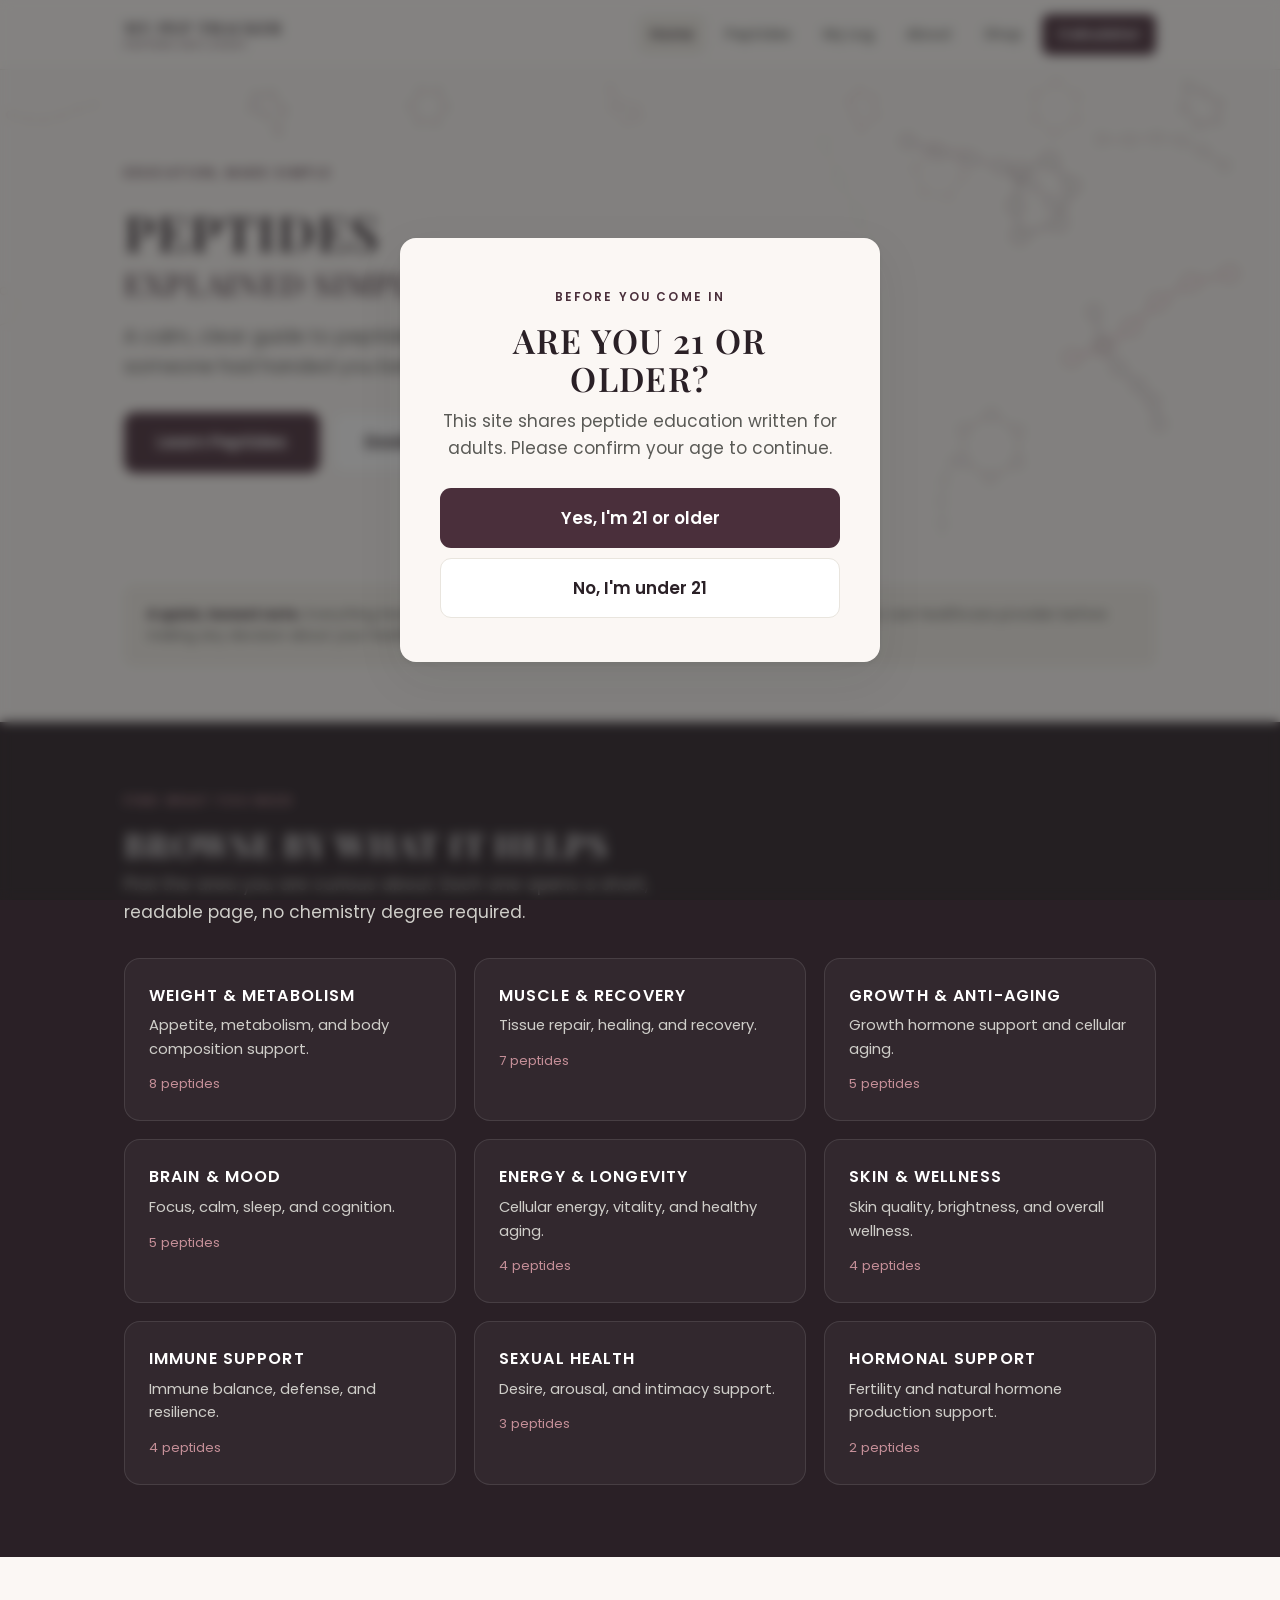
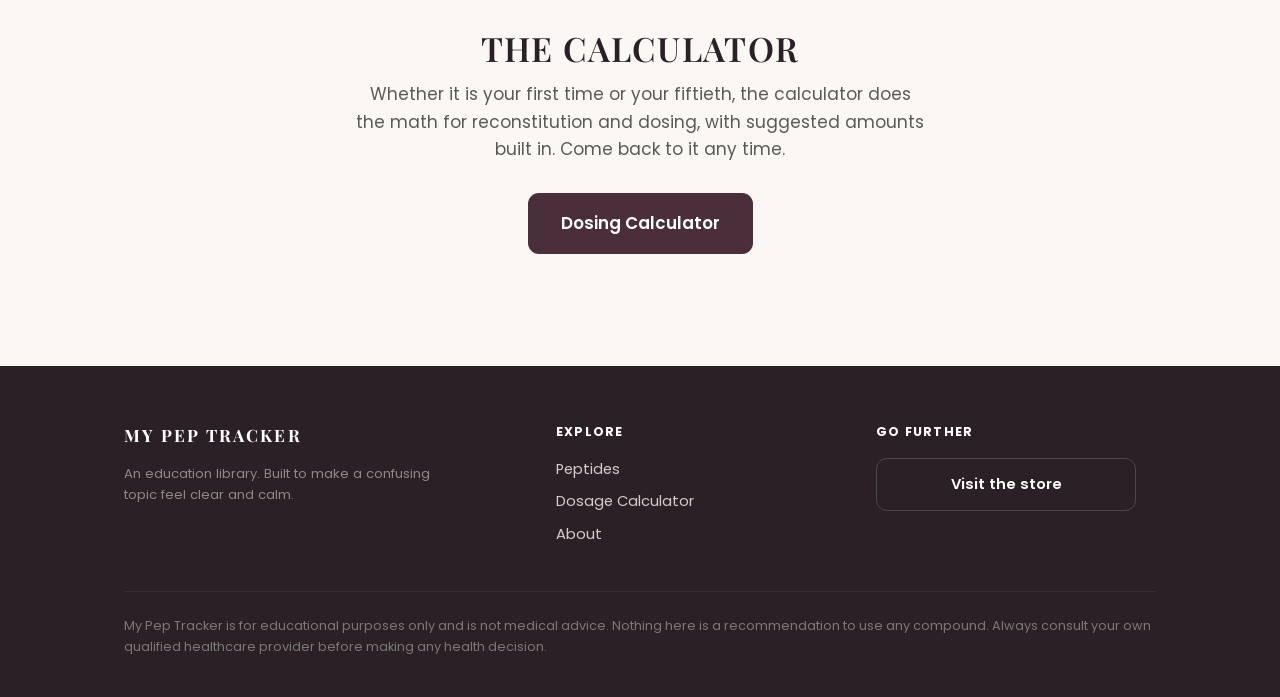
<file: index.html>
<!DOCTYPE html>
<html lang="en">
<head>
<meta charset="UTF-8">
<meta name="viewport" content="width=device-width, initial-scale=1.0">
<title>Peptides Explained Simply</title>
<meta name="description" content="Peptides explained simply. A calm peptide library and dosage calculator, built for education.">
<!-- Social share preview (Facebook, Messenger, iMessage, etc.) -->
<meta property="og:title" content="Peptides Explained Simply">
<meta property="og:description" content="Peptides explained simply.">
<meta property="og:type" content="website">
<meta name="twitter:card" content="summary_large_image">
<meta name="twitter:title" content="Peptides Explained Simply">
<meta name="twitter:description" content="Peptides explained simply.">
<script src="config.js"></script>
<link rel="stylesheet" href="styles.css">
</head>
<body>
<div id="nav"></div>

<header class="hero hero-centered">
  <div class="wrap">
    <div style="max-width:640px">
      <span class="eyebrow">Education, made simple</span>
      <h1 class="display">Peptides<span class="accent">explained simply.</span></h1>
      <p class="lede" style="max-width:46ch">A calm, clear guide to peptides. The version you wish someone had handed you before you started.</p>
      <div class="hero-actions">
        <a class="btn btn-primary btn-lg" href="library.html">Learn Peptides</a>
        <a class="btn btn-ghost btn-lg" href="calculator.html">Dosing Calculator</a>
        <span id="heroCommunity"></span>
        <span id="heroStore"></span>
      </div>
    </div>
  </div>
</header>

<section class="section-tight">
  <div class="wrap">
    <div class="disclaimer-strip">
      <b>A quick, honest note.</b> Everything here is for education only and is not medical advice. Please talk with your own healthcare provider before making any decision about your health.
    </div>
  </div>
</section>

<section class="section section-dark" style="padding-top:64px">
  <div class="wrap">
    <span class="eyebrow" style="color:var(--teal)">Find what you need</span>
    <h2 class="display" style="margin:12px 0 8px;color:#fff">Browse by what it helps</h2>
    <p style="color:#CFCEC9;margin-bottom:32px;max-width:54ch">Pick the area you are curious about. Each one opens a short, readable page, no chemistry degree required.</p>
    <div class="cat-grid" id="catGrid"></div>
  </div>
</section>

<div id="vendorBand"></div>

<section class="section">
  <div class="wrap" style="text-align:center">
    <h2 class="display" style="margin:0 0 14px">The calculator</h2>
    <p style="color:var(--ink-soft);max-width:52ch;margin:0 auto 30px">Whether it is your first time or your fiftieth, the calculator does the math for reconstitution and dosing, with suggested amounts built in. Come back to it any time.</p>
    <a class="btn btn-primary btn-lg" href="calculator.html">Dosing Calculator</a>
  </div>
</section>

<div id="communityBand"></div>

<div id="footer"></div>
<script src="data.js"></script>
<script>
  document.getElementById('nav').innerHTML = renderNav('home'); initMobileNav();
  document.getElementById('footer').innerHTML = renderFooter();
  document.getElementById('vendorBand').innerHTML = renderVendorBand();
  document.getElementById('communityBand').innerHTML = renderCommunityBand();
  document.getElementById('heroCommunity').outerHTML = COMMUNITY_URL ? `<a class="btn btn-ghost btn-lg" href="${COMMUNITY_URL}" target="_blank" rel="noopener">${COMMUNITY_BUTTON}</a>` : '';
  document.getElementById('heroStore').outerHTML = (STORE_URL && typeof STORE_BUTTONS_ON_CONTENT !== "undefined" && STORE_BUTTONS_ON_CONTENT) ? `<a class="btn btn-ghost btn-lg" href="${STORE_URL}" target="_blank" rel="noopener">${STORE_BUTTON}</a>` : '';

  const counts = {};
  PEPTIDES.forEach(p => counts[p.cat] = (counts[p.cat]||0)+1);
  document.getElementById('catGrid').innerHTML = Object.entries(CATEGORIES).map(([key,c]) => `
    <a class="cat-card cat-card-noicon" href="library.html#${key}">
      <div class="cat-card-name">${c.name}</div>
      <div class="cat-card-desc">${c.desc}</div>
      <div class="cat-card-count">${counts[key]||0} peptide${counts[key]===1?'':'s'}</div>
    </a>`).join("");
</script>
<script src="chains.js"></script>
</body>
</html>
</file>
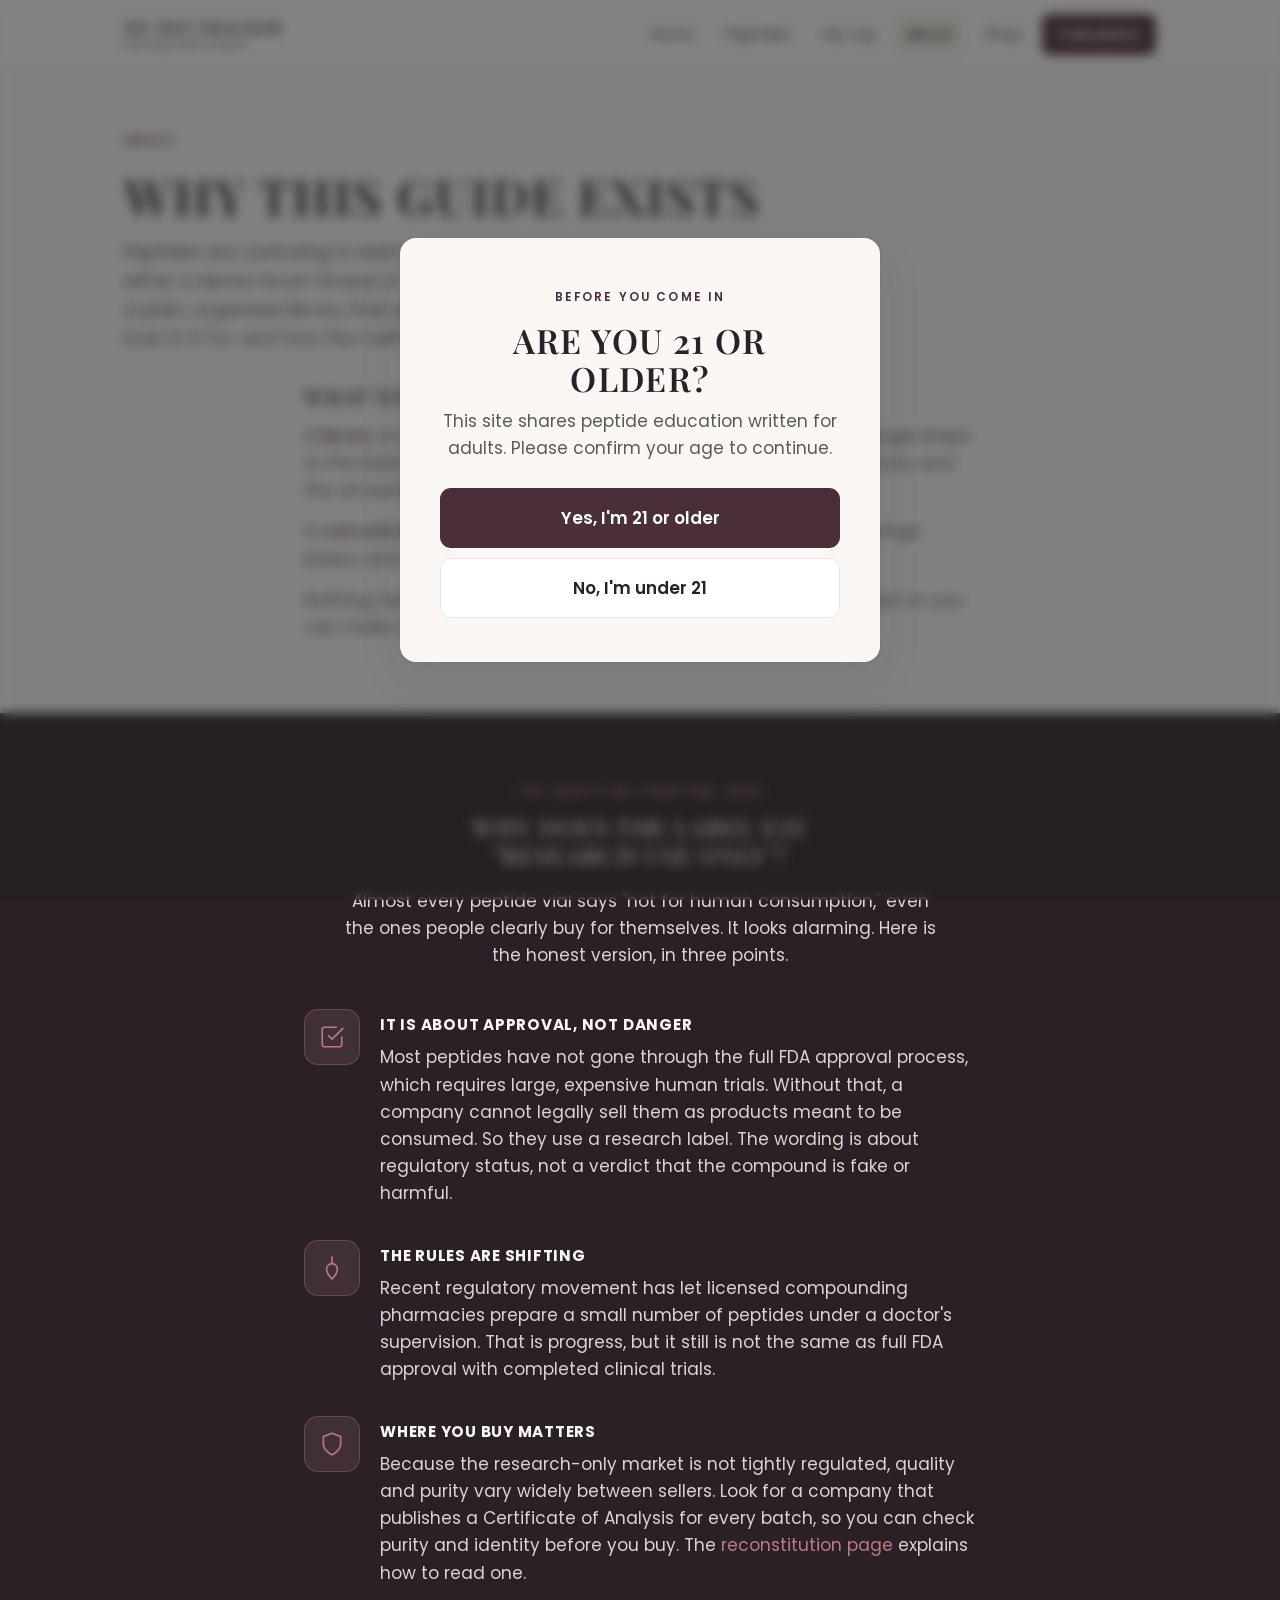
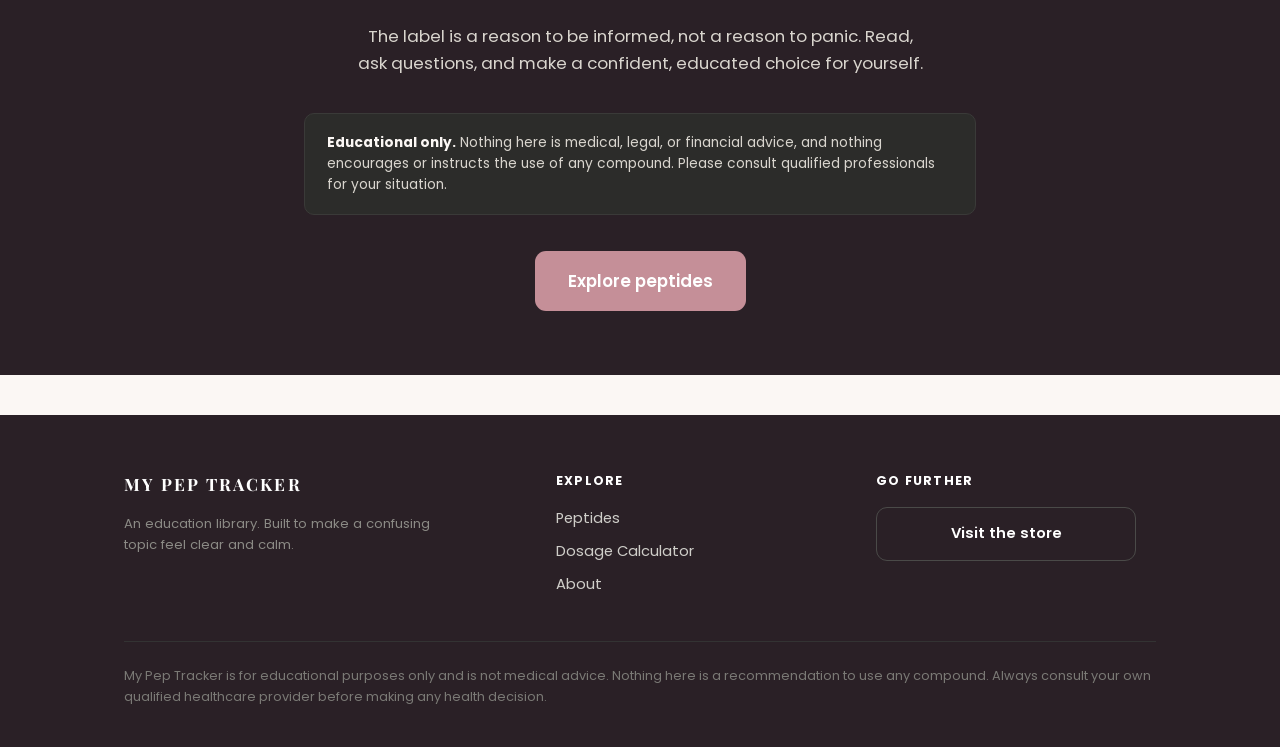
<file: about.html>
<!DOCTYPE html>
<html lang="en">
<head>
<meta charset="UTF-8">
<meta name="viewport" content="width=device-width, initial-scale=1.0">
<title>About </title>
<meta name="description" content="Why this guide exists, and an honest explanation of why peptides are labeled research use only.">
<script src="config.js"></script>
<link rel="stylesheet" href="styles.css">
</head>
<body>
<div id="nav"></div>

<section class="page-intro">
  <div class="wrap">
    <span class="eyebrow">About</span>
    <h1 class="display">Why this guide exists</h1>
    <p>Peptides are confusing to learn about. Most of what you find online is either a dense forum thread or a sales page. This site is the calm middle: a plain, organized library that explains what each peptide is, what people look to it for, and how the math works.</p>
  </div>
</section>

<section class="section" style="padding-top:24px">
  <div class="wrap" style="max-width:720px">
    <h2 class="display" style="font-size:1.3rem;margin-bottom:14px">What you will find here</h2>
    <p style="color:var(--ink-soft);margin-bottom:14px">A <a href="library.html">library</a> of popular peptides, sorted by what they help with. Each page keeps to the basics: what it is, the benefits people look to it for, what to know, and the amounts supplier reference sheets commonly show.</p>
    <p style="color:var(--ink-soft);margin-bottom:14px">A <a href="calculator.html">calculator</a> that handles reconstitution and dosing math, with syringe basics and a step-by-step mixing guide.</p>
    <p id="aboutCommunity" style="color:var(--ink-soft);margin-bottom:14px"></p>
    <p style="color:var(--ink-soft)">Nothing here is a prescription or a protocol. It is education, organized so you can make a confident, informed choice for yourself.</p>
  </div>
</section>

<div id="communityBand"></div>

<!-- Research-use-only: dark band so it reads as the serious explainer -->
<section class="section dark-band" style="padding:64px 0">
  <div class="wrap" style="max-width:720px">

    <div style="text-align:center;margin-bottom:8px">
      <span class="eyebrow">The question everyone asks</span>
    </div>
    <h2 class="display" style="font-size:1.5rem;text-align:center;margin:10px 0 18px">Why does the label say<br>"research use only"?</h2>
    <p style="color:var(--ink-soft);text-align:center;max-width:54ch;margin:0 auto 40px">Almost every peptide vial says "not for human consumption," even the ones people clearly buy for themselves. It looks alarming. Here is the honest version, in three points.</p>

    <div class="reason-row">
      <div class="reason-icon"><svg viewBox="0 0 24 24" fill="none" stroke="currentColor" stroke-width="1.5" stroke-linecap="round" stroke-linejoin="round"><path d="M9 11l3 3L22 4"/><path d="M21 12v7a2 2 0 0 1-2 2H5a2 2 0 0 1-2-2V5a2 2 0 0 1 2-2h11"/></svg></div>
      <div>
        <h3>It is about approval, not danger</h3>
        <p>Most peptides have not gone through the full FDA approval process, which requires large, expensive human trials. Without that, a company cannot legally sell them as products meant to be consumed. So they use a research label. The wording is about regulatory status, not a verdict that the compound is fake or harmful.</p>
      </div>
    </div>

    <div class="reason-row">
      <div class="reason-icon"><svg viewBox="0 0 24 24" fill="none" stroke="currentColor" stroke-width="1.5" stroke-linecap="round" stroke-linejoin="round"><path d="M12 2v6"/><path d="M12 8a5 5 0 0 0-5 5c0 4 5 9 5 9s5-5 5-9a5 5 0 0 0-5-5z"/></svg></div>
      <div>
        <h3>The rules are shifting</h3>
        <p>Recent regulatory movement has let licensed compounding pharmacies prepare a small number of peptides under a doctor's supervision. That is progress, but it still is not the same as full FDA approval with completed clinical trials.</p>
      </div>
    </div>

    <div class="reason-row">
      <div class="reason-icon"><svg viewBox="0 0 24 24" fill="none" stroke="currentColor" stroke-width="1.5" stroke-linecap="round" stroke-linejoin="round"><path d="M12 22s8-4 8-10V5l-8-3-8 3v7c0 6 8 10 8 10z"/></svg></div>
      <div>
        <h3>Where you buy matters</h3>
        <p>Because the research-only market is not tightly regulated, quality and purity vary widely between sellers. Look for a company that publishes a Certificate of Analysis for every batch, so you can check purity and identity before you buy. The <a href="calculator.html#recon">reconstitution page</a> explains how to read one.</p>
      </div>
    </div>

    <p style="color:var(--ink-soft);text-align:center;max-width:52ch;margin:36px auto 0;font-size:1.05rem">The label is a reason to be informed, not a reason to panic. Read, ask questions, and make a confident, educated choice for yourself.</p>

    <div class="disclaimer-strip" style="margin-top:36px">
      <b>Educational only.</b> Nothing here is medical, legal, or financial advice, and nothing encourages or instructs the use of any compound. Please consult qualified professionals for your situation.
    </div>

    <div style="text-align:center;margin-top:36px">
      <a class="btn btn-primary btn-lg" href="library.html">Explore peptides</a>
    </div>
  </div>
</section>

<div id="vendorBand"></div>
<div id="footer"></div>
<script src="data.js"></script>
<script>
  document.getElementById('nav').innerHTML = renderNav('about'); initMobileNav();
  document.getElementById('footer').innerHTML = renderFooter();
  document.getElementById('vendorBand').innerHTML = renderVendorBand();
  document.getElementById('communityBand').innerHTML = renderCommunityBand();
  if (COMMUNITY_URL) document.getElementById('aboutCommunity').innerHTML = `A <a href="${COMMUNITY_URL}" target="_blank" rel="noopener">${COMMUNITY_NAME}</a> for anyone who wants to go deeper than a public page allows.`; else document.getElementById('aboutCommunity').remove();
</script>
</body>
</html>
</file>
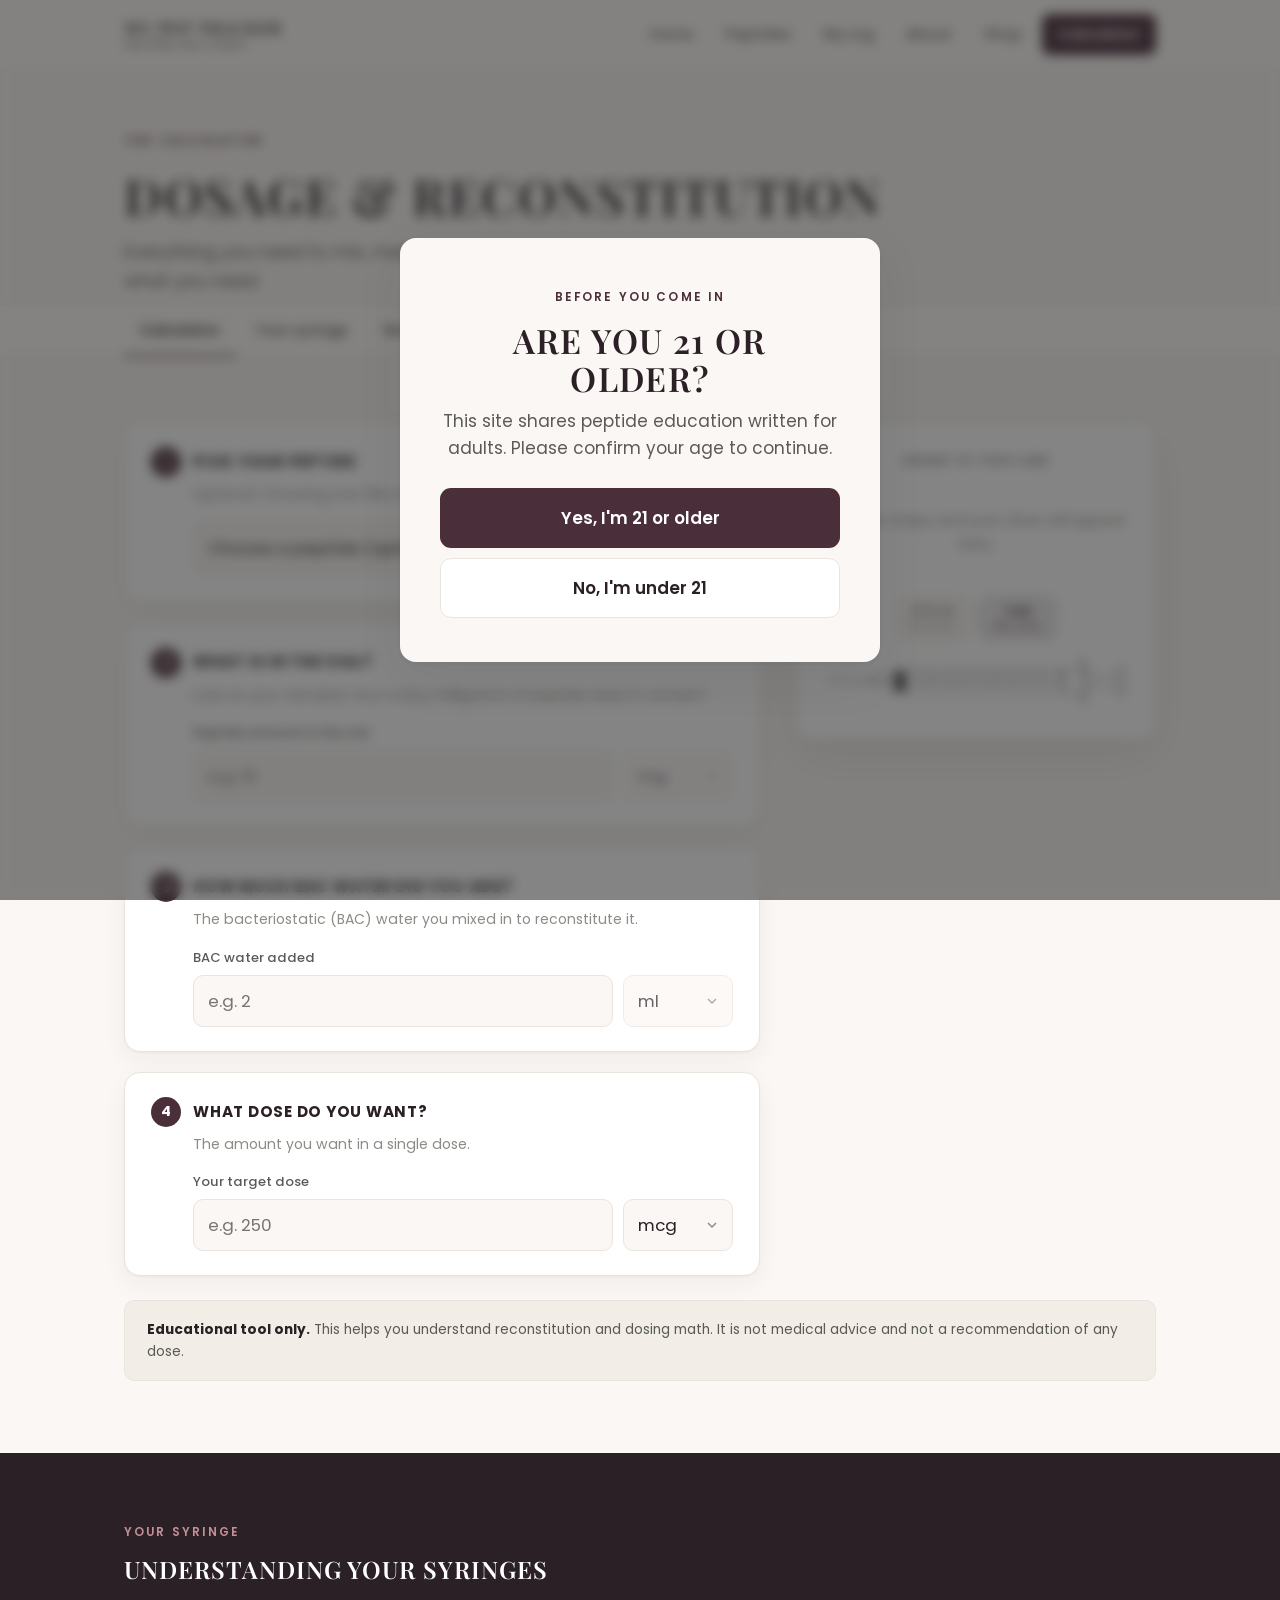
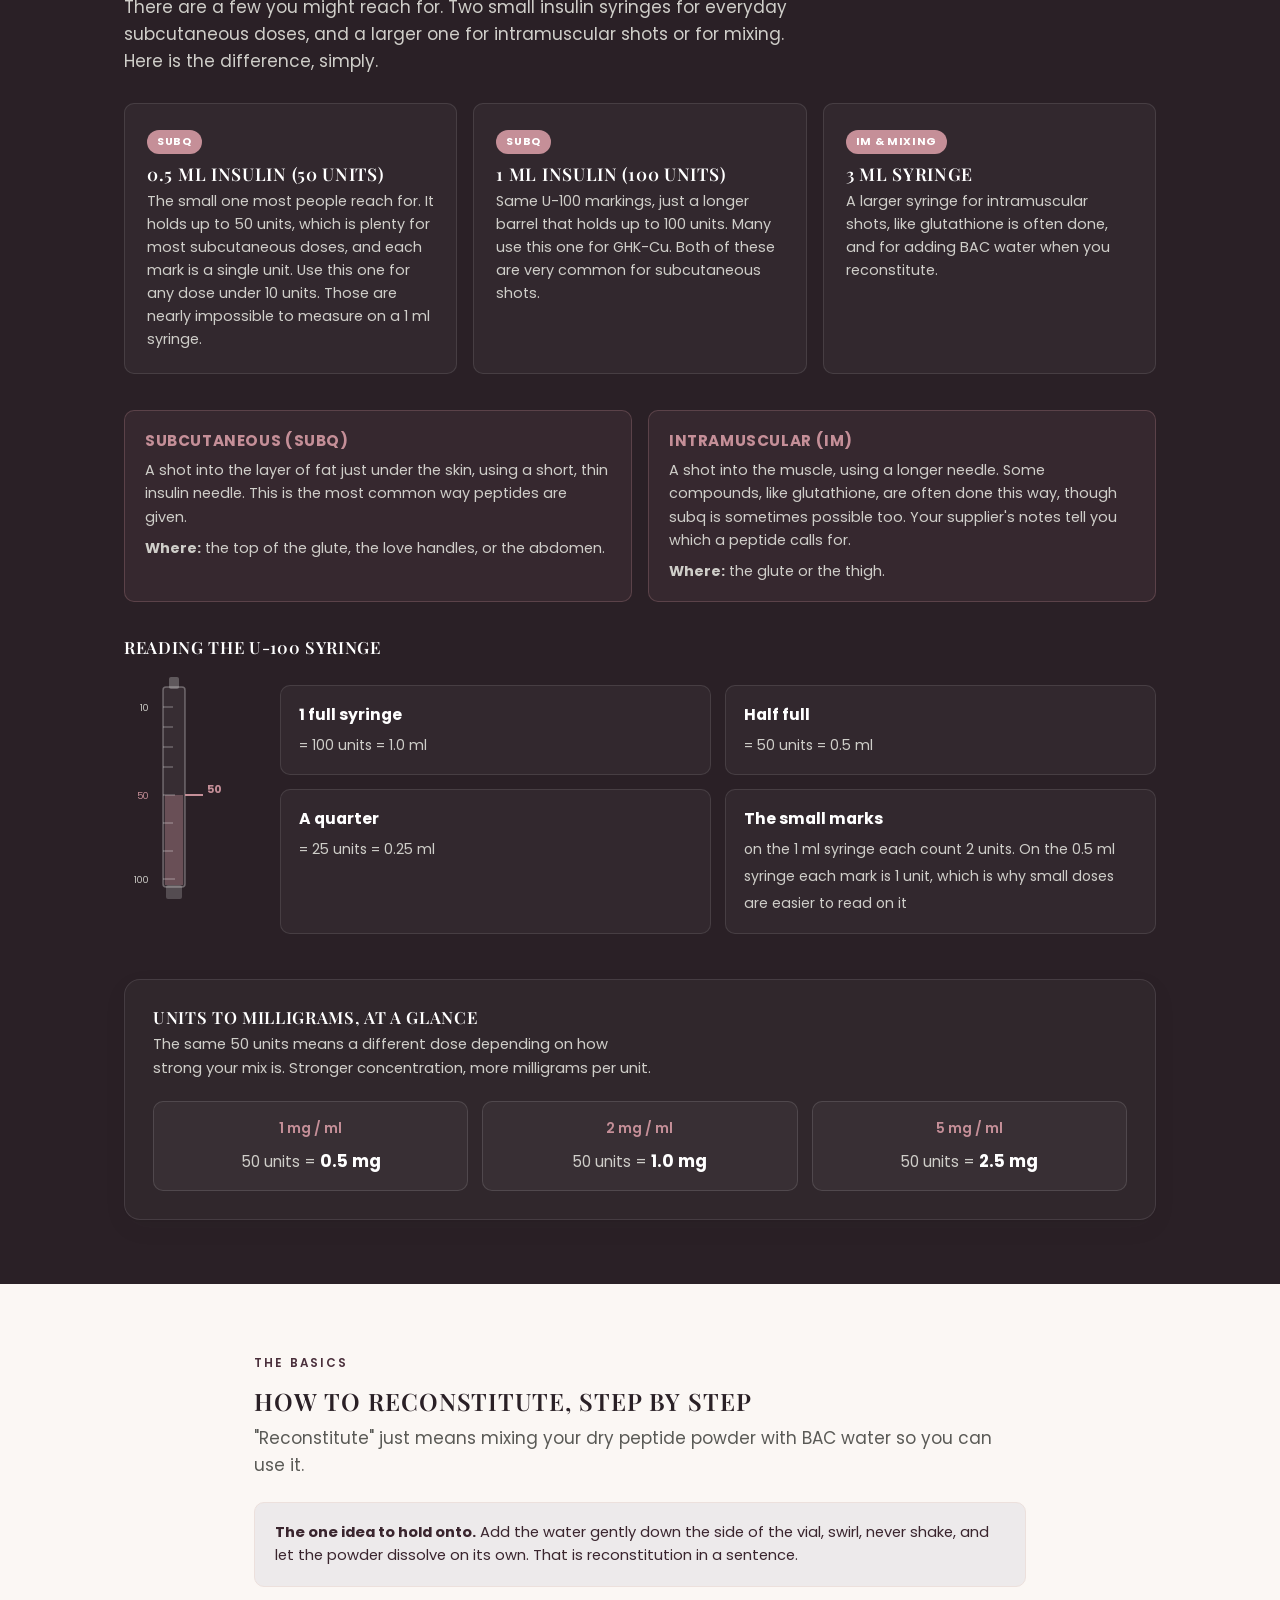
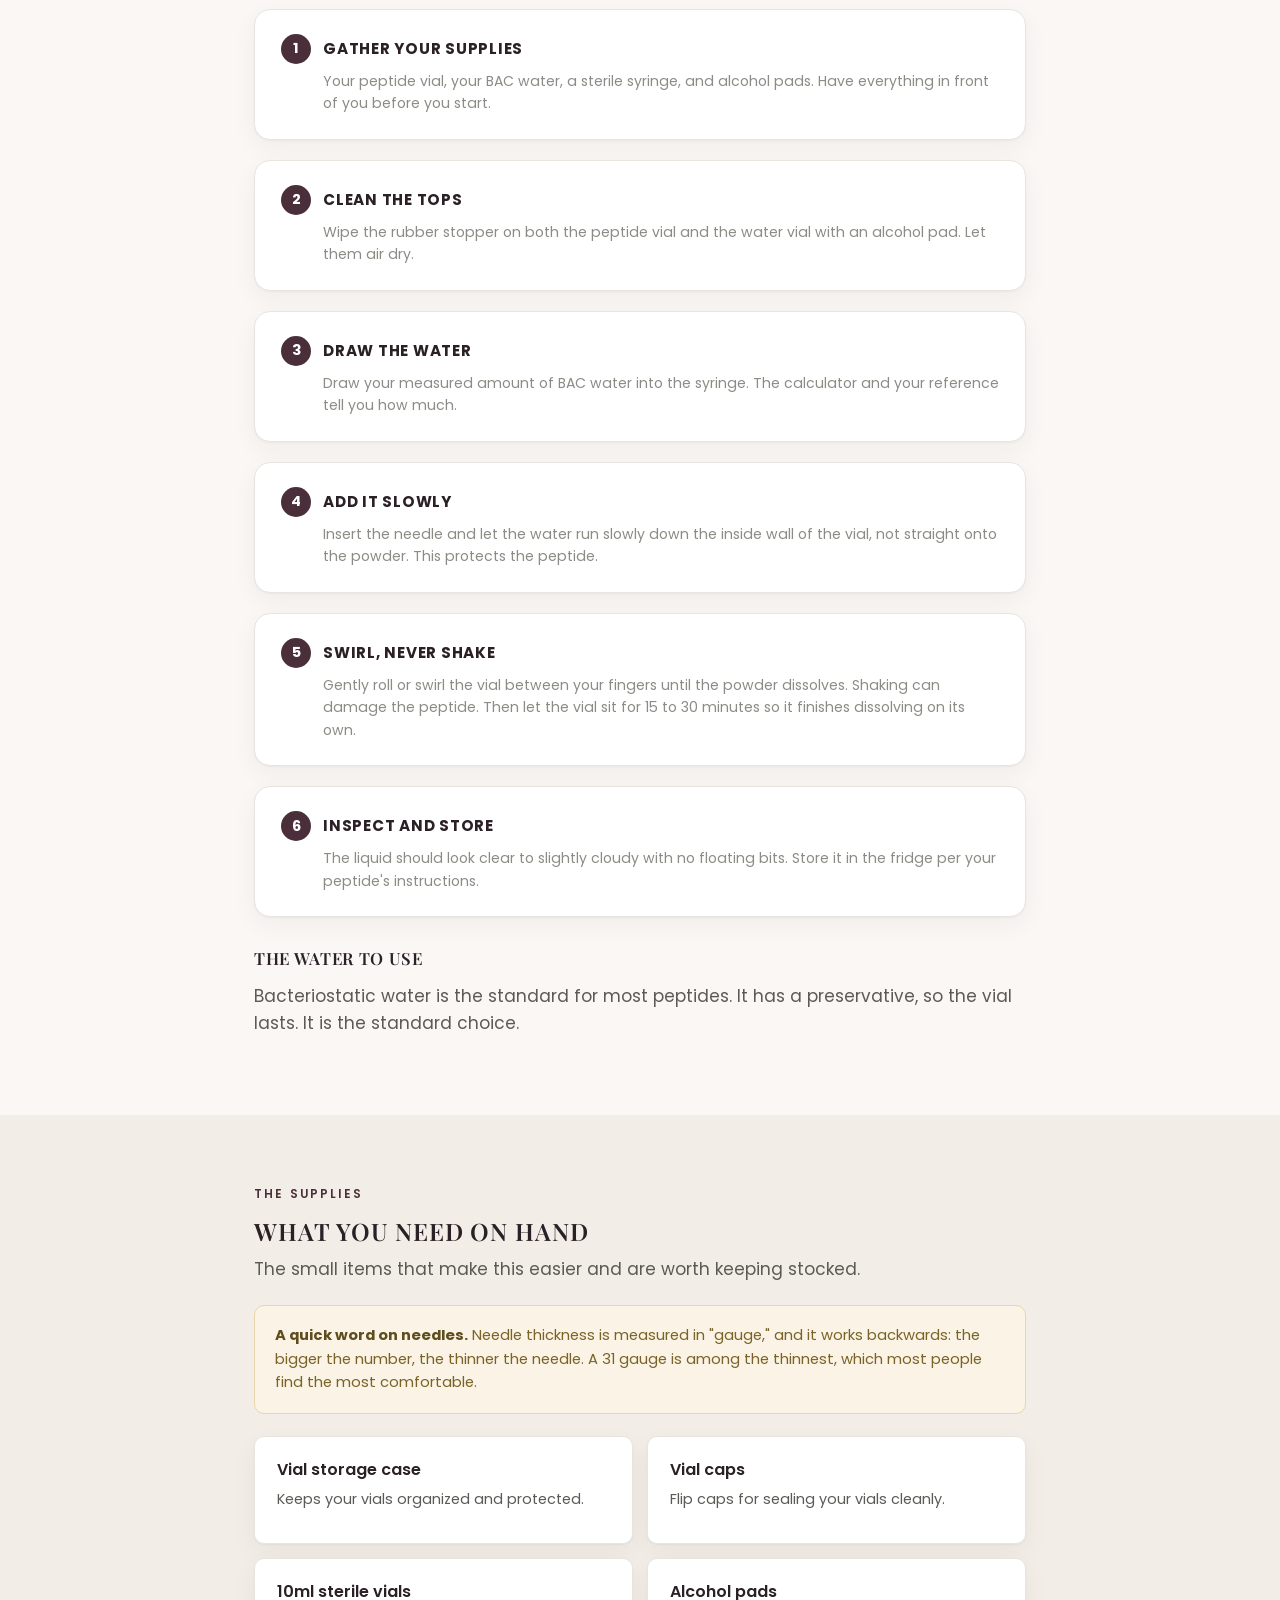
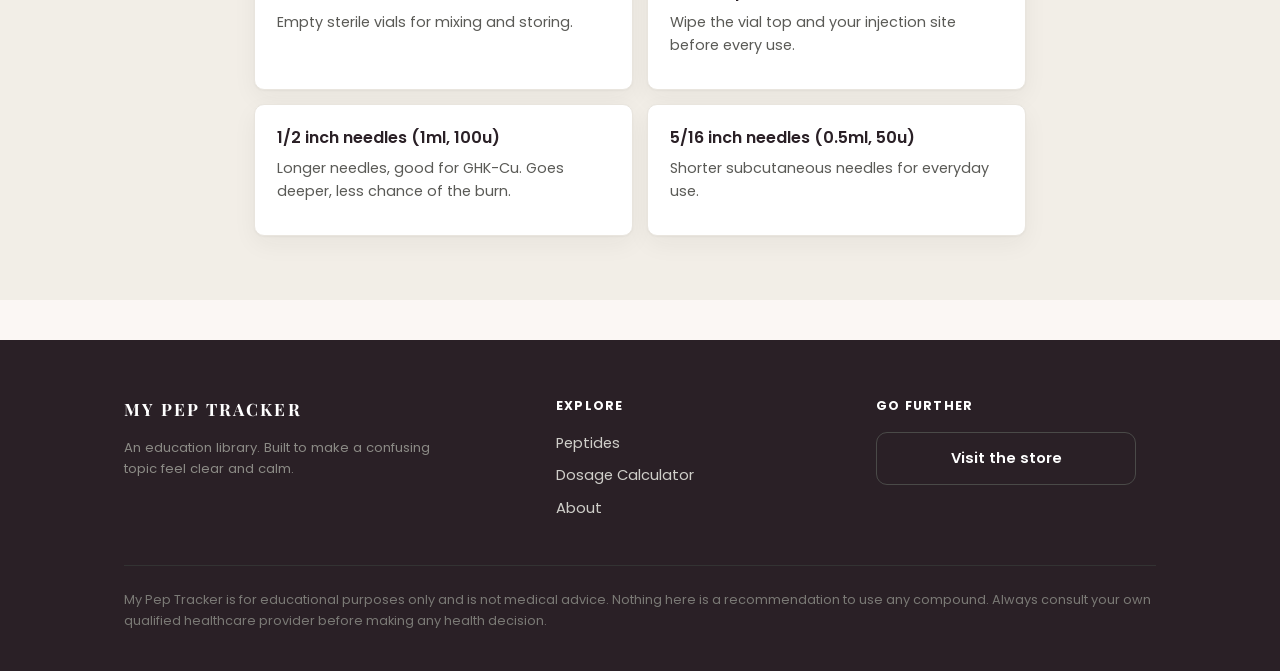
<file: calculator.html>
<!DOCTYPE html>
<html lang="en">
<head>
<meta charset="UTF-8">
<meta name="viewport" content="width=device-width, initial-scale=1.0">
<title>Calculator &amp; Reconstitution </title>
<meta name="description" content="A simple peptide dosage and reconstitution calculator with suggested amounts, syringe basics, supplies, and where to buy.">
<script src="config.js"></script>
<link rel="stylesheet" href="styles.css">
</head>
<body>
<div id="nav"></div>

<section class="page-intro">
  <div class="wrap">
    <span class="eyebrow">The Calculator</span>
    <h1 class="display">Dosage &amp; reconstitution</h1>
    <p>Everything you need to mix, measure, and draw. Use the tabs to jump to what you need.</p>
  </div>
</section>

<!-- Sticky quick-jump tabs -->
<nav class="calc-tabs" id="calcTabs">
  <div class="wrap calc-tabs-inner">
    <a href="#calc" class="calc-tab active">Calculator</a>
    <a href="#syringe" class="calc-tab">Your syringe</a>
    <a href="#recon" class="calc-tab">Reconstitution</a>
    <a href="#supplies" class="calc-tab">Supplies</a>
    <a href="#order" class="calc-tab">Where to buy</a>
  </div>
</nav>

<!-- ===== CALCULATOR ===== -->
<section class="calc-section section-light" id="calc">
  <div class="wrap">
    <div class="calc-shell">
      <div class="calc-steps">

        <div class="calc-step">
          <div class="calc-step-head"><span class="calc-num">1</span><h3>Pick your peptide</h3></div>
          <p class="hint">Optional. Choosing one fills in common amounts you can adjust.</p>
          <div class="calc-field pep-picker">
            <select id="pepSelect"><option value="">Choose a peptide (optional)</option></select>
          </div>
        </div>

        <div class="calc-step">
          <div class="calc-step-head"><span class="calc-num">2</span><h3>What is in the vial?</h3></div>
          <p class="hint">Look at your vial label. How many milligrams of peptide does it contain?</p>
          <div class="calc-field">
            <label for="mg">Peptide amount in the vial</label>
            <div class="calc-input-row">
              <input type="number" id="mg" inputmode="decimal" placeholder="e.g. 10" min="0" step="any">
              <select disabled><option>mg</option></select>
            </div>
          </div>
        </div>

        <div class="calc-step">
          <div class="calc-step-head"><span class="calc-num">3</span><h3>How much BAC water did you add?</h3></div>
          <p class="hint">The bacteriostatic (BAC) water you mixed in to reconstitute it.</p>
          <div class="calc-field">
            <label for="ml">BAC water added</label>
            <div class="calc-input-row">
              <input type="number" id="ml" inputmode="decimal" placeholder="e.g. 2" min="0" step="any">
              <select disabled><option>ml</option></select>
            </div>
          </div>
        </div>

        <div class="calc-step">
          <div class="calc-step-head"><span class="calc-num">4</span><h3>What dose do you want?</h3></div>
          <p class="hint">The amount you want in a single dose.</p>
          <div class="calc-field">
            <label for="dose">Your target dose</label>
            <div class="calc-input-row">
              <input type="number" id="dose" inputmode="decimal" placeholder="e.g. 250" min="0" step="any">
              <select id="doseUnit">
                <option value="mcg">mcg</option>
                <option value="mg">mg</option>
                <option value="iu">iu</option>
              </select>
            </div>
          </div>
          <div class="dose-presets" id="presetWrap" style="display:none">
            <div class="preset-label">Suggested amounts (tap to use):</div>
            <div class="preset-chips" id="presetChips"></div>
            <p class="hint" style="margin:12px 0 0 0">Not sure what to enter? Each peptide's <a href="library.html">page</a> shows the amounts supplier sheets commonly list.</p>
          </div>
        </div>

        <!-- Intranasal option: appears when the chosen peptide has a nasal protocol in data.js -->
        <!-- Suggested schedule for the chosen peptide (from SCHEDULES in data.js) -->
        <div class="calc-step" id="schedWrap" style="display:none">
          <div class="calc-step-head"><h3 id="schedTitle">Suggested schedule</h3></div>
          <p class="hint">What supplier reference sheets commonly show. Not a recommendation.</p>
          <div id="schedRows"></div>
        </div>
        <div class="calc-step" id="nasalWrap" style="display:none">
          <div class="calc-step-head"><h3 id="nasalTitle">Intranasal option</h3></div>
          <p class="hint">This peptide is often run intranasally instead of injected. The syringe math above is for injection; the spray protocol is below.</p>
          <div id="nasalRows"></div>
          <p class="hint" id="nasalNote" style="margin-top:12px"></p>
          <div class="result-actions" style="margin-top:14px">
            <button type="button" class="btn btn-ghost" id="nasalDlBtn">Download image</button>
          </div>
        </div>

      </div>

      <aside class="calc-result" aria-live="polite">
        <h3>Draw to this line</h3>
        <div id="resultArea">
          <div class="calc-empty">Fill in the steps and your dose will appear here.</div>
        </div>
        <!-- Syringe size picker: rescales the gauge below to the barrel you use -->
        <div class="syringe-picker" id="syringePicker" role="group" aria-label="Syringe size">
          <button type="button" class="syr-opt" data-max="50">0.5 ml<span class="lvl">50 units</span></button>
          <button type="button" class="syr-opt active" data-max="100">1 ml<span class="lvl">100 units</span></button>
        </div>
        <!-- Real syringe photo (assets/syringe-diagram.png) with a dynamic fill + draw-line
             overlaid on top of its barrel. The overlay positions are percentages of the image
             box, measured from the photo itself, so they track it at any size. -->
        <div class="syringe-wrap" id="syringeWrap">
          <img class="syringe-img" id="syringeImg" src="assets/syringe-diagram.png" alt="Syringe" width="1200" height="192">
          <div class="syringe-fill" id="fill" style="width:0"></div>
          <div class="syringe-marker" id="marker" style="display:none"></div>
        </div>
        <div class="draw-sub" id="drawSub" style="display:none"></div>
        <!-- Full dose summary: the same rows that print on the downloadable card, so nobody has to download it -->
        <div id="cardRows" style="display:none;margin-top:14px;text-align:left"></div>
        <!-- Share buttons: save or copy the result as a branded image -->
        <div class="result-actions" id="resultActions" style="display:none">
          <button type="button" class="btn btn-ghost" id="dlBtn">Download image</button>
          <button type="button" class="btn btn-ghost" id="copyBtn">Copy image</button>
        </div>
        <!-- Hidden canvas used to render the shareable dose card -->
        <canvas id="shareCanvas" style="display:none" aria-hidden="true"></canvas>
      </aside>
    </div>

    <div class="disclaimer-strip" style="margin-top:24px">
      <b>Educational tool only.</b> This helps you understand reconstitution and dosing math. It is not medical advice and not a recommendation of any dose.
    </div>
  </div>
</section>

<!-- ===== YOUR SYRINGE ===== -->
<section class="calc-section section-dark" id="syringe-sec">
  <a id="syringe" class="anchor"></a>
  <div class="wrap">
    <span class="eyebrow" style="color:var(--teal)">Your syringe</span>
    <h2 class="display" style="color:#fff;margin:12px 0 10px;font-size:1.5rem">Understanding your syringes</h2>
    <p style="color:#CFCEC9;max-width:62ch;margin-bottom:28px">There are a few you might reach for. Two small insulin syringes for everyday subcutaneous doses, and a larger one for intramuscular shots or for mixing. Here is the difference, simply.</p>

    <div class="syringe-types syringe-types-3">
      <div class="syringe-type">
        <span class="st-badge">subQ</span>
        <h3 class="display" style="color:#fff;font-size:1.1rem;margin:10px 0 6px">0.5 ml insulin (50 units)</h3>
        <p style="color:#CFCEC9;font-size:0.9rem">The small one most people reach for. It holds up to 50 units, which is plenty for most subcutaneous doses, and each mark is a single unit. Use this one for any dose under 10 units. Those are nearly impossible to measure on a 1 ml syringe.</p>
      </div>
      <div class="syringe-type">
        <span class="st-badge">subQ</span>
        <h3 class="display" style="color:#fff;font-size:1.1rem;margin:10px 0 6px">1 ml insulin (100 units)</h3>
        <p style="color:#CFCEC9;font-size:0.9rem">Same U-100 markings, just a longer barrel that holds up to 100 units. Many use this one for GHK-Cu. Both of these are very common for subcutaneous shots.</p>
      </div>
      <div class="syringe-type">
        <span class="st-badge">IM &amp; mixing</span>
        <h3 class="display" style="color:#fff;font-size:1.1rem;margin:10px 0 6px">3 ml syringe</h3>
        <p style="color:#CFCEC9;font-size:0.9rem">A larger syringe for intramuscular shots, like glutathione is often done, and for adding BAC water when you reconstitute.</p>
      </div>
    </div>

    <div class="shot-types">
      <div class="shot-type">
        <h4>Subcutaneous (subq)</h4>
        <p>A shot into the layer of fat just under the skin, using a short, thin insulin needle. This is the most common way peptides are given.</p>
        <p style="margin-top:8px"><b>Where:</b> the top of the glute, the love handles, or the abdomen.</p>
      </div>
      <div class="shot-type">
        <h4>Intramuscular (IM)</h4>
        <p>A shot into the muscle, using a longer needle. Some compounds, like glutathione, are often done this way, though subq is sometimes possible too. Your supplier's notes tell you which a peptide calls for.</p>
        <p style="margin-top:8px"><b>Where:</b> the glute or the thigh.</p>
      </div>
    </div>

    <h3 class="display" style="color:#fff;font-size:1.05rem;margin:8px 0 18px">Reading the U-100 syringe</h3>
    <div class="syringe-explain">
      <div class="se-visual">
        <svg viewBox="0 0 90 260" aria-hidden="true">
          <rect x="34" y="12" width="22" height="200" rx="3" fill="rgba(255,255,255,0.06)" stroke="rgba(255,255,255,0.3)" stroke-width="1.5"/>
          <rect x="36" y="120" width="18" height="90" fill="rgba(197,143,152,0.35)"/>
          <line x1="56" y1="120" x2="74" y2="120" stroke="var(--teal)" stroke-width="2"/>
          <text x="78" y="118" font-size="11" font-weight="700" fill="var(--teal)" font-family="Poppins">50</text>
          <g stroke="rgba(255,255,255,0.4)" stroke-width="1">
            <line x1="34" y1="32" x2="44" y2="32"/><line x1="34" y1="52" x2="44" y2="52"/>
            <line x1="34" y1="72" x2="44" y2="72"/><line x1="34" y1="92" x2="44" y2="92"/>
            <line x1="34" y1="120" x2="46" y2="120"/><line x1="34" y1="148" x2="44" y2="148"/>
            <line x1="34" y1="176" x2="44" y2="176"/><line x1="34" y1="204" x2="46" y2="204"/>
          </g>
          <text x="20" y="36" font-size="9" fill="#CFCEC9" font-family="Poppins" text-anchor="end">10</text>
          <text x="20" y="124" font-size="9" fill="var(--teal)" font-family="Poppins" text-anchor="end">50</text>
          <text x="20" y="208" font-size="9" fill="#CFCEC9" font-family="Poppins" text-anchor="end">100</text>
          <rect x="40" y="2" width="10" height="12" rx="2" fill="rgba(255,255,255,0.25)"/>
          <rect x="37" y="210" width="16" height="14" rx="2" fill="rgba(255,255,255,0.2)"/>
        </svg>
      </div>
      <div class="se-facts">
        <div class="se-fact"><b>1 full syringe</b><span>= 100 units = 1.0 ml</span></div>
        <div class="se-fact"><b>Half full</b><span>= 50 units = 0.5 ml</span></div>
        <div class="se-fact"><b>A quarter</b><span>= 25 units = 0.25 ml</span></div>
        <div class="se-fact"><b>The small marks</b><span>on the 1 ml syringe each count 2 units. On the 0.5 ml syringe each mark is 1 unit, which is why small doses are easier to read on it</span></div>
      </div>
    </div>

    <div class="units-guide units-guide-dark">
      <h3 class="display" style="color:#fff">Units to milligrams, at a glance</h3>
      <p class="units-sub" style="color:#CFCEC9">The same 50 units means a different dose depending on how strong your mix is. Stronger concentration, more milligrams per unit.</p>
      <div class="units-cards">
        <div class="units-card units-card-dark"><span class="uc-conc">1 mg / ml</span><span class="uc-eq" style="color:#CFCEC9">50 units = <b style="color:#fff">0.5 mg</b></span></div>
        <div class="units-card units-card-dark"><span class="uc-conc">2 mg / ml</span><span class="uc-eq" style="color:#CFCEC9">50 units = <b style="color:#fff">1.0 mg</b></span></div>
        <div class="units-card units-card-dark"><span class="uc-conc">5 mg / ml</span><span class="uc-eq" style="color:#CFCEC9">50 units = <b style="color:#fff">2.5 mg</b></span></div>
      </div>
    </div>
  </div>
</section>

<!-- ===== RECONSTITUTION ===== -->
<section class="calc-section section-light" id="recon-sec">
  <a id="recon" class="anchor"></a>
  <div class="wrap" style="max-width:820px">
    <span class="eyebrow">The Basics</span>
    <h2 class="display" style="margin:12px 0 10px;font-size:1.5rem">How to reconstitute, step by step</h2>
    <p style="color:var(--ink-soft);margin-bottom:8px">"Reconstitute" just means mixing your dry peptide powder with BAC water so you can use it.</p>

    <div class="callout callout-teal">
      <b>The one idea to hold onto.</b> Add the water gently down the side of the vial, swirl, never shake, and let the powder dissolve on its own. That is reconstitution in a sentence.
    </div>

    <div id="steps"></div>

    <h3 class="display" style="font-size:1.05rem;margin:32px 0 14px">The water to use</h3>
    <p style="color:var(--ink-soft);margin-bottom:14px">Bacteriostatic water is the standard for most peptides. It has a preservative, so the vial lasts. It is the standard choice.</p>
    <div id="waterCards"></div>
  </div>
</section>

<!-- ===== SUPPLIES ===== -->
<section class="calc-section section-tint" id="supplies-sec">
  <a id="supplies" class="anchor"></a>
  <div class="wrap" style="max-width:820px">
    <span class="eyebrow">The Supplies</span>
    <h2 class="display" style="margin:12px 0 10px;font-size:1.5rem">What you need on hand</h2>
    <p style="color:var(--ink-soft);margin-bottom:8px">The small items that make this easier and are worth keeping stocked.</p>

    <div class="callout"><b>A quick word on needles.</b> Needle thickness is measured in "gauge," and it works backwards: the bigger the number, the thinner the needle. A 31 gauge is among the thinnest, which most people find the most comfortable.</div>

    <div class="supply-grid" id="supplyGrid"></div>

  </div>
</section>

<!-- ===== WHERE TO BUY ===== -->
<div id="orderSec"></div>

<div id="communityBand"></div>

<div id="footer"></div>
<script src="data.js"></script>
<script>
  document.getElementById('nav').innerHTML = renderNav('calc'); initMobileNav();
  document.getElementById('footer').innerHTML = renderFooter();
  document.getElementById('communityBand').innerHTML = renderCommunityBand();

  // optional store sections (only show when STORE_URL is set in config.js)
  document.getElementById('waterCards').innerHTML = renderWaterCard();
  document.getElementById('orderSec').innerHTML = renderOrderSection();

  // reconstitution steps
  const steps = [
    ["Gather your supplies", "Your peptide vial, your BAC water, a sterile syringe, and alcohol pads. Have everything in front of you before you start."],
    ["Clean the tops", "Wipe the rubber stopper on both the peptide vial and the water vial with an alcohol pad. Let them air dry."],
    ["Draw the water", "Draw your measured amount of BAC water into the syringe. The calculator and your reference tell you how much."],
    ["Add it slowly", "Insert the needle and let the water run slowly down the inside wall of the vial, not straight onto the powder. This protects the peptide."],
    ["Swirl, never shake", "Gently roll or swirl the vial between your fingers until the powder dissolves. Shaking can damage the peptide. Then let the vial sit for 15 to 30 minutes so it finishes dissolving on its own."],
    ["Inspect and store", "The liquid should look clear to slightly cloudy with no floating bits. Store it in the fridge per your peptide's instructions."]
  ];
  document.getElementById('steps').innerHTML = `<div class="calc-steps" style="margin-top:20px">` + steps.map((s,i) => `
    <div class="calc-step">
      <div class="calc-step-head"><span class="calc-num">${i+1}</span><h3>${s[0]}</h3></div>
      <p class="hint" style="margin-bottom:0">${s[1]}</p>
    </div>`).join("") + `</div>`;

  // supplies come from config.js (SUPPLIES)
  const supplies = SUPPLIES;
  document.getElementById('supplyGrid').innerHTML = supplies.map(s => `
    <${s.url?'a':'div'} class="supply-card"${s.url?` href="${s.url}" target="_blank" rel="noopener nofollow"`:''}>
      <div class="supply-name">${s.name}</div>
      <div class="supply-desc">${s.desc}</div>
      ${s.url?'<div class="supply-link">View on store →</div>':''}
    </${s.url?'a':'div'}>`).join("");

  // The fill and marker sit on top of the syringe photo as percentages of its width —
  // these match where the clear part of the barrel falls in the two photos below (same
  // crop, just relabeled for each syringe's own max), so the math works for both.
  const fillLeftPct = 26.6, fillWidthPct = 57.6;
  const SYRINGE_IMAGES = {50:'assets/syringe-diagram-50.png', 100:'assets/syringe-diagram.png'};
  let syringeMax = 100; // 100 = 1 ml syringe, 50 = 0.5 ml syringe

  const mg=document.getElementById('mg'),ml=document.getElementById('ml'),dose=document.getElementById('dose'),
        doseUnit=document.getElementById('doseUnit'),pepSelect=document.getElementById('pepSelect'),
        presetWrap=document.getElementById('presetWrap'),presetChips=document.getElementById('presetChips'),
        resultArea=document.getElementById('resultArea'),fill=document.getElementById('fill'),
        marker=document.getElementById('marker'),drawSub=document.getElementById('drawSub'),
        syringeImgEl=document.getElementById('syringeImg'),
        resultActions=document.getElementById('resultActions');
  let lastCalc=null; // holds the current result so the image buttons can use it
  let currentNasal=null; // holds the selected peptide's nasal protocol for its own card image

  let opts="";
  Object.entries(CATEGORIES).forEach(([key,c])=>{
    const peps=PEPTIDES.filter(p=>p.cat===key&&p.presets);
    if(!peps.length)return;
    opts+=`<optgroup label="${c.name}">`+peps.map(p=>`<option value="${p.slug}">${p.name}</option>`).join("")+`</optgroup>`;
  });
  pepSelect.innerHTML=`<option value="">Choose a peptide (optional)</option>`+opts;

  function loadPeptide(slug){
    const p=PEPTIDES.find(x=>x.slug===slug);
    presetChips.innerHTML="";
    if(!p){presetWrap.style.display='none';nasalWrap.style.display='none';schedWrap.style.display='none';return;}
    if(p.recon){mg.value=p.recon.mg;ml.value=p.recon.ml;}
    // suggested schedule card (timing / frequency / duration)
    const sc=(typeof SCHEDULES!=='undefined')?SCHEDULES[slug]:null;
    if(sc){
      schedTitle.textContent=`${p.name}: suggested schedule`;
      schedRows.innerHTML=[['Frequency',sc.frequency],['Timing',sc.timing],['Duration',sc.duration]]
        .filter(r=>r[1]).map(r=>`<div class="spec-row"><span class="k">${r[0]}</span><span class="v">${r[1]}</span></div>`).join("");
      schedWrap.style.display='block';
    } else {schedWrap.style.display='none';}
    // intranasal card, for peptides that carry a nasal protocol
    if(p.nasal){
      nasalTitle.textContent=`${p.name} intranasal option`;
      nasalRows.innerHTML=p.nasal.rows.map(r=>`<div class="spec-row"><span class="k">${r[0]}</span><span class="v">${r[1]}</span></div>`).join("");
      nasalNote.textContent=p.nasal.note||"";
      currentNasal={name:p.name,slug:p.slug,rows:p.nasal.rows,note:p.nasal.note||""};
      nasalWrap.style.display='block';
    } else {nasalWrap.style.display='none';currentNasal=null;}
    if(p.presets&&p.presets.length){
      presetWrap.style.display='block';
      currentPresets=p.presets;
      dose.value=p.presets[0].dose;doseUnit.value=p.presets[0].unit;
      renderChips();
    } else {presetWrap.style.display='none';currentPresets=null;}
    calc();
  }

  // Suggested-amount chips, shown in whatever unit the dropdown is set to.
  // mg and mcg convert to each other; iu chips stay in iu.
  let currentPresets=null;
  function toUnit(val,from,to){
    const v=parseFloat(val);
    if(from===to)return v;
    if(from==='mcg'&&to==='mg')return v/1000;
    if(from==='mg'&&to==='mcg')return v*1000;
    return null; // iu cannot convert to a weight
  }
  function fmt(n){return n.toLocaleString(undefined,{maximumFractionDigits:4});}
  function renderChips(){
    presetChips.innerHTML="";
    if(!currentPresets)return;
    const u=doseUnit.value;
    currentPresets.forEach(ps=>{
      const conv=toUnit(ps.dose,ps.unit,u);
      const showVal=conv===null?parseFloat(ps.dose):conv, showUnit=conv===null?ps.unit:u;
      const b=document.createElement('button');b.className='preset-chip';
      b.innerHTML=`${fmt(showVal)} ${showUnit}<span class="lvl">${ps.label}</span>`;
      b.onclick=()=>{dose.value=showVal;doseUnit.value=showUnit;calc();};
      presetChips.appendChild(b);
    });
  }
  // when the unit changes, keep the same actual dose (100 mcg becomes 0.1 mg) and redraw the chips
  let lastUnit=doseUnit.value;
  doseUnit.addEventListener('change',()=>{
    const conv=toUnit(dose.value,lastUnit,doseUnit.value);
    if(conv!==null&&!isNaN(conv))dose.value=fmt(conv).replace(/,/g,'');
    lastUnit=doseUnit.value;
    renderChips();calc();
  });
  pepSelect.addEventListener('change',()=>loadPeptide(pepSelect.value));

  // preselect from ?p=
  const pre=new URLSearchParams(location.search).get('p');
  if(pre){pepSelect.value=pre;loadPeptide(pre);}

  function calc(){
    const mgV=parseFloat(mg.value),mlV=parseFloat(ml.value),doseV=parseFloat(dose.value);
    if(!(mgV>0)||!(mlV>0)||!(doseV>0)){
      resultArea.innerHTML=`<div class="calc-empty">Fill in the steps and your dose will appear here.</div>`;
      fill.style.width=0;marker.style.display='none';drawSub.style.display='none';
      lastCalc=null;resultActions.style.display='none';cardRows.style.display='none';return;
    }
    const concMgMl=mgV/mlV,doseMg=doseUnit.value==='mcg'?doseV/1000:doseV,drawMl=doseMg/concMgMl,units=drawMl*100,concMcgMl=concMgMl*1000;
    resultArea.innerHTML=`<div class="draw-num">${units.toLocaleString(undefined,{maximumFractionDigits:1})}</div><div class="draw-unit">units on the syringe</div>`;
    const pct=Math.min(units,syringeMax)/syringeMax;
    fill.style.width=(fillWidthPct*pct)+'%';
    marker.style.left=(fillLeftPct+fillWidthPct*pct)+'%';
    marker.style.display=units<=syringeMax?'block':'none';
    drawSub.style.display='block';
    const overFix=syringeMax===50?'switch to the 1 ml syringe, draw it in more than one fill,':'draw it in more than one fill';
    let warn=units>syringeMax?`<br><span style="color:#b06a2a">That is more than this syringe holds. You would ${overFix} or use a different concentration.</span>`:"";
    // concentration reads in the same unit the dose was entered in (mg, mcg, or iu)
    const concLabel=doseUnit.value==='iu'?`${concMgMl.toLocaleString(undefined,{maximumFractionDigits:0})} iu per ml`:doseUnit.value==='mg'?`${concMgMl.toLocaleString(undefined,{maximumFractionDigits:2})} mg per ml`:`${concMcgMl.toLocaleString(undefined,{maximumFractionDigits:0})} mcg per ml`;
    const dosesPerVial=Math.floor(mgV/doseMg);
    const doseLine=dosesPerVial>=1?`<br>This vial gives about <b>${dosesPerVial.toLocaleString()} ${dosesPerVial===1?'dose':'doses'}</b> at this amount.`:"";
    drawSub.innerHTML=`That is <b>${drawMl.toLocaleString(undefined,{maximumFractionDigits:3})} ml</b>.<br>Your vial holds about <b>${concLabel}</b>.${doseLine}${warn}`;
    // save everything the shareable image needs
    const pepName=pepSelect.value?pepSelect.options[pepSelect.selectedIndex].text:"";
    // suggested schedule for this peptide, printed on the downloadable card
    const sched=(pepSelect.value&&typeof SCHEDULES!=='undefined')?SCHEDULES[pepSelect.value]:null;
    lastCalc={units,drawMl,concLabel,dosesPerVial,mgV,mlV,doseV,unit:doseUnit.value,pepName,syringeMax,sched};
    // on-screen summary: same rows as the card
    const cr=[
      ['Syringe',syringeMax===50?'0.5 ml (50 units)':'1 ml (100 units)'],
      ['In the vial',`${mgV.toLocaleString()} ${doseUnit.value==='iu'?'iu':'mg'}`],
      ['BAC water added',`${mlV.toLocaleString()} ml`],
      ['Target dose',`${doseV.toLocaleString()} ${doseUnit.value}`],
      ['Draw volume',`${drawMl.toLocaleString(undefined,{maximumFractionDigits:3})} ml`],
      ['Units on the syringe',units.toLocaleString(undefined,{maximumFractionDigits:1})],
      ['Concentration',concLabel]
    ];
    if(dosesPerVial>=1)cr.push(['Doses in this vial',`about ${dosesPerVial.toLocaleString()}`]);
    // schedule rows are left off here (the schedule card below the inputs already shows them); they still print on the downloadable image
    cardRows.innerHTML=`<div class="calc-step-head" style="margin-bottom:4px"><h3>${pepName||'Your dose'}: full summary</h3></div>`+
      cr.map(r=>`<div class="spec-row"><span class="k">${r[0]}</span><span class="v">${r[1]}</span></div>`).join("");
    cardRows.style.display='block';
    resultActions.style.display='flex';
  }
  [mg,ml,dose,doseUnit].forEach(el=>el.addEventListener('input',calc));

  // syringe size picker: rescale the gauge and rerun the math
  document.querySelectorAll('#syringePicker .syr-opt').forEach(btn=>{
    btn.addEventListener('click',()=>{
      syringeMax=parseInt(btn.dataset.max,10);
      document.querySelectorAll('#syringePicker .syr-opt').forEach(b=>b.classList.toggle('active',b===btn));
      syringeImgEl.src=SYRINGE_IMAGES[syringeMax];
      calc();
    });
  });

  /* ===== Shareable dose card image (download / copy) ===== */
  const shareCanvas=document.getElementById('shareCanvas');
  const dlBtn=document.getElementById('dlBtn'),copyBtn=document.getElementById('copyBtn');

  // hide the copy button in browsers that cannot copy images to the clipboard
  if(!(navigator.clipboard&&window.ClipboardItem))copyBtn.style.display='none';

  // make sure the Poppins webfont is ready before drawing text on the canvas
  async function fontsReady(){
    try{
      await Promise.all(['600 26px Poppins','700 54px Poppins','700 150px Poppins','500 30px Poppins','600 30px Poppins','500 24px Poppins']
        .map(f=>document.fonts.load(f)));
      await document.fonts.ready;
    }catch(e){/* fall back to system font, still fine */}
  }

  // both syringe photos used on the downloadable card (same files as the on-page gauge),
  // preloaded up front so drawCard() can pick the right one for the selected size
  const syringeImgs={};
  const syringeImgReady=Promise.all(Object.entries(SYRINGE_IMAGES).map(([max,src])=>new Promise(res=>{
    const img=new Image();
    img.onload=()=>res();
    img.src=src;
    syringeImgs[max]=img;
  })));

  function drawCard(){
    const d=lastCalc;if(!d)return null;
    // detail rows are built first so the card height can grow to fit them
    const rows=[
      ['Syringe',(d.syringeMax||100)===50?'0.5 ml (50 units)':'1 ml (100 units)'],
      ['In the vial',`${d.mgV.toLocaleString()} mg`],
      ['BAC water added',`${d.mlV.toLocaleString()} ml`],
      ['Target dose',`${d.doseV.toLocaleString()} ${d.unit}`],
      ['Draw volume',`${d.drawMl.toLocaleString(undefined,{maximumFractionDigits:3})} ml`],
      ['Concentration',d.concLabel]
    ];
    if(d.dosesPerVial>=1)rows.push(['Doses in this vial',`about ${d.dosesPerVial.toLocaleString()}`]);
    // suggested schedule rows, when a peptide with one is selected
    if(d.sched){
      if(d.sched.frequency)rows.push(['Frequency',d.sched.frequency]);
      if(d.sched.timing)rows.push(['Timing',d.sched.timing]);
      if(d.sched.duration)rows.push(['Duration',d.sched.duration]);
    }
    const over=d.units>(d.syringeMax||100);
    const W=1080,P=80; // canvas width and side padding
    const syringeImg=syringeImgs[d.syringeMax||100];
    // the syringe photo, sized to the card's width, sets how far down the detail rows start
    const sx=P,sy=460,sw=W-P*2,sh=sw*(syringeImg.naturalHeight/syringeImg.naturalWidth||0.16);
    const rowsTop=sy+sh+70;
    const H=rowsTop+rows.length*68+(over?56:0)+170; // height grows with the row count
    shareCanvas.width=W;shareCanvas.height=H;
    const ctx=shareCanvas.getContext('2d');
    const cs=getComputedStyle(document.documentElement),teal=cs.getPropertyValue('--teal').trim(),tealDeep=cs.getPropertyValue('--teal-deep').trim(),ink='#202020',inkSoft='#5A5A56',inkFaint='#8C8C86',line='#E5E1DA';
    const F=w=>`${w} Poppins, -apple-system, sans-serif`;

    // background
    ctx.fillStyle='#FBF7F4';ctx.fillRect(0,0,W,H);

    // eyebrow + title
    ctx.fillStyle=teal;ctx.font=F('600 26px');
    ctx.fillText('PEPTIDE GUIDE  ·  DOSE CARD',P,130);
    ctx.fillStyle=ink;ctx.font=F('700 54px');
    ctx.fillText((d.pepName||'Your dose').toUpperCase(),P,200);

    // big number with its label beside it
    const unitsTxt=d.units.toLocaleString(undefined,{maximumFractionDigits:1});
    ctx.fillStyle=tealDeep;ctx.font=F('700 150px');
    ctx.fillText(unitsTxt,P,380);
    const numW=ctx.measureText(unitsTxt).width;
    ctx.fillStyle=inkSoft;ctx.font=F('500 30px');
    ctx.fillText('units on the syringe',P+numW+24,380);

    // syringe photo, with the fill and the draw-line positioned on top as a
    // percentage of the image — the same photo and the same math as the on-page gauge.
    ctx.drawImage(syringeImg,sx,sy,sw,sh);
    const fillLeftPct=0.266,fillWidthPct=0.576;
    const sMax=d.syringeMax||100;
    const capped=Math.min(d.units,sMax)/sMax;
    const fx=sx+sw*fillLeftPct,fy=sy+sh*0.252,fw=sw*fillWidthPct,fh=sh*0.506;
    ctx.fillStyle=teal+'59';
    ctx.fillRect(fx,fy,fw*capped,fh);
    if(d.units<=sMax){
      const mx=fx+fw*capped;
      ctx.strokeStyle=tealDeep;ctx.lineWidth=5;
      ctx.beginPath();ctx.moveTo(mx,sy+sh*0.15);ctx.lineTo(mx,sy+sh*0.85);ctx.stroke();
    }

    // detail rows (built above, before the canvas was sized)
    let ry=rowsTop;
    rows.forEach(r=>{
      ctx.strokeStyle=line;ctx.lineWidth=2;
      ctx.beginPath();ctx.moveTo(P,ry+22);ctx.lineTo(W-P,ry+22);ctx.stroke();
      ctx.fillStyle=inkFaint;ctx.font=F('500 30px');ctx.fillText(r[0],P,ry);
      const labelW=ctx.measureText(r[0]).width;
      // long values (like timing notes) shrink until they fit on one line
      let size=30;ctx.font=F(`600 ${size}px`);
      const avail=W-P*2-labelW-30;
      while(size>20&&ctx.measureText(r[1]).width>avail){size-=2;ctx.font=F(`600 ${size}px`);}
      ctx.fillStyle=ink;ctx.textAlign='right';ctx.fillText(r[1],W-P,ry);ctx.textAlign='left';
      ry+=68;
    });

    // more-than-one-syringe note
    if(over){
      ctx.fillStyle='#b06a2a';ctx.font=F('500 26px');
      ctx.fillText('More than one full syringe. Draw it in more than one fill.',P,ry+8);
      ry+=50;
    }

    // footer
    ctx.strokeStyle=line;ctx.lineWidth=2;
    ctx.beginPath();ctx.moveTo(P,H-140);ctx.lineTo(W-P,H-140);ctx.stroke();
    ctx.fillStyle=inkFaint;ctx.font=F('500 24px');
    ctx.fillText('Educational tool only. Not medical advice.',P,H-88);
    ctx.fillStyle=tealDeep;ctx.font=F('600 28px');ctx.textAlign='right';
    ctx.fillText(SITE_DOMAIN,W-P,H-88);ctx.textAlign='left';
    return shareCanvas;
  }

  // wraps a long note into lines that fit the card width
  function wrapText(ctx,text,maxW){
    const words=text.split(' '),lines=[];let line='';
    words.forEach(w=>{
      const t=line?line+' '+w:w;
      if(ctx.measureText(t).width>maxW&&line){lines.push(line);line=w;}else{line=t;}
    });
    if(line)lines.push(line);
    return lines;
  }

  /* ===== Intranasal protocol card image (no dose math, just the protocol) ===== */
  function drawNasalCard(){
    const n=currentNasal;if(!n)return null;
    const W=1080,P=80,rowsTop=310;
    // measure the note first so the card height fits it
    shareCanvas.width=W;shareCanvas.height=100;
    let ctx=shareCanvas.getContext('2d');
    const F=w=>`${w} Poppins, -apple-system, sans-serif`;
    ctx.font=F('500 26px');
    const noteLines=n.note?wrapText(ctx,n.note,W-P*2):[];
    const H=rowsTop+n.rows.length*68+(noteLines.length?noteLines.length*40+30:0)+170;
    shareCanvas.height=H;
    ctx=shareCanvas.getContext('2d');
    const cs=getComputedStyle(document.documentElement),teal=cs.getPropertyValue('--teal').trim(),tealDeep=cs.getPropertyValue('--teal-deep').trim(),ink='#202020',inkFaint='#8C8C86',line='#E5E1DA';

    // background
    ctx.fillStyle='#FBF7F4';ctx.fillRect(0,0,W,H);

    // eyebrow + title
    ctx.fillStyle=teal;ctx.font=F('600 26px');
    ctx.fillText('PEPTIDE GUIDE  ·  INTRANASAL PROTOCOL',P,130);
    ctx.fillStyle=ink;ctx.font=F('700 54px');
    ctx.fillText(n.name.toUpperCase(),P,200);
    ctx.fillStyle=inkFaint;ctx.font=F('500 30px');
    ctx.fillText('Intranasal option',P,248);

    // protocol rows, same layout as the dose card
    let ry=rowsTop;
    n.rows.forEach(r=>{
      ctx.strokeStyle=line;ctx.lineWidth=2;
      ctx.beginPath();ctx.moveTo(P,ry+22);ctx.lineTo(W-P,ry+22);ctx.stroke();
      ctx.fillStyle=inkFaint;ctx.font=F('500 30px');ctx.fillText(r[0],P,ry);
      const labelW=ctx.measureText(r[0]).width;
      let size=30;ctx.font=F(`600 ${size}px`);
      const avail=W-P*2-labelW-30;
      while(size>20&&ctx.measureText(r[1]).width>avail){size-=2;ctx.font=F(`600 ${size}px`);}
      ctx.fillStyle=ink;ctx.textAlign='right';ctx.fillText(r[1],W-P,ry);ctx.textAlign='left';
      ry+=68;
    });

    // wrapped note under the rows
    if(noteLines.length){
      ctx.fillStyle=inkFaint;ctx.font=F('500 26px');
      ry+=10;
      noteLines.forEach(l=>{ctx.fillText(l,P,ry);ry+=40;});
    }

    // footer
    ctx.strokeStyle=line;ctx.lineWidth=2;
    ctx.beginPath();ctx.moveTo(P,H-140);ctx.lineTo(W-P,H-140);ctx.stroke();
    ctx.fillStyle=inkFaint;ctx.font=F('500 24px');
    ctx.fillText('Educational tool only. Not medical advice.',P,H-88);
    ctx.fillStyle=tealDeep;ctx.font=F('600 28px');ctx.textAlign='right';
    ctx.fillText(SITE_DOMAIN,W-P,H-88);ctx.textAlign='left';
    return shareCanvas;
  }

  document.getElementById('nasalDlBtn').addEventListener('click',async()=>{
    if(!currentNasal)return;
    await fontsReady();drawNasalCard();
    const a=document.createElement('a');
    a.download=`peptide-${currentNasal.slug}-intranasal-card.png`;
    a.href=shareCanvas.toDataURL('image/png');
    a.click();
    flash(document.getElementById('nasalDlBtn'),'Saved');
  });

  function cardFilename(){
    const slug=lastCalc&&lastCalc.pepName?lastCalc.pepName.toLowerCase().replace(/[^a-z0-9]+/g,'-').replace(/^-|-$/g,''):'dose';
    return `peptide-${slug}-dose-card.png`;
  }

  // brief button feedback, then restore the label
  function flash(btn,msg){
    const old=btn.textContent;btn.textContent=msg;btn.disabled=true;
    setTimeout(()=>{btn.textContent=old;btn.disabled=false;},1600);
  }

  dlBtn.addEventListener('click',async()=>{
    if(!lastCalc)return;
    await Promise.all([fontsReady(),syringeImgReady]);drawCard();
    const a=document.createElement('a');
    a.download=cardFilename();
    a.href=shareCanvas.toDataURL('image/png');
    a.click();
    flash(dlBtn,'Saved');
  });

  copyBtn.addEventListener('click',()=>{
    if(!lastCalc)return;
    // the promise-inside-ClipboardItem pattern keeps Safari happy
    const blobPromise=(async()=>{
      await Promise.all([fontsReady(),syringeImgReady]);drawCard();
      return await new Promise(res=>shareCanvas.toBlob(res,'image/png'));
    })();
    navigator.clipboard.write([new ClipboardItem({'image/png':blobPromise})])
      .then(()=>flash(copyBtn,'Copied'))
      .catch(async()=>{
        // clipboard blocked: fall back to downloading instead
        await blobPromise;
        const a=document.createElement('a');
        a.download=cardFilename();
        a.href=shareCanvas.toDataURL('image/png');
        a.click();
        flash(copyBtn,'Saved instead');
      });
  });

  // sticky tab active state on scroll
  const tabs=[...document.querySelectorAll('.calc-tab')];
  const secs=['calc','syringe-sec','recon-sec','supplies-sec','order-sec'].map(id=>document.getElementById(id));
  const tabKeys=['calc','syringe','recon','supplies','order'];
  window.addEventListener('scroll',()=>{
    let cur=0;
    secs.forEach((s,i)=>{if(s&&s.getBoundingClientRect().top<=120)cur=i;});
    tabs.forEach((t,i)=>t.classList.toggle('active',i===cur));
  },{passive:true});
</script>
</body>
</html>
</file>
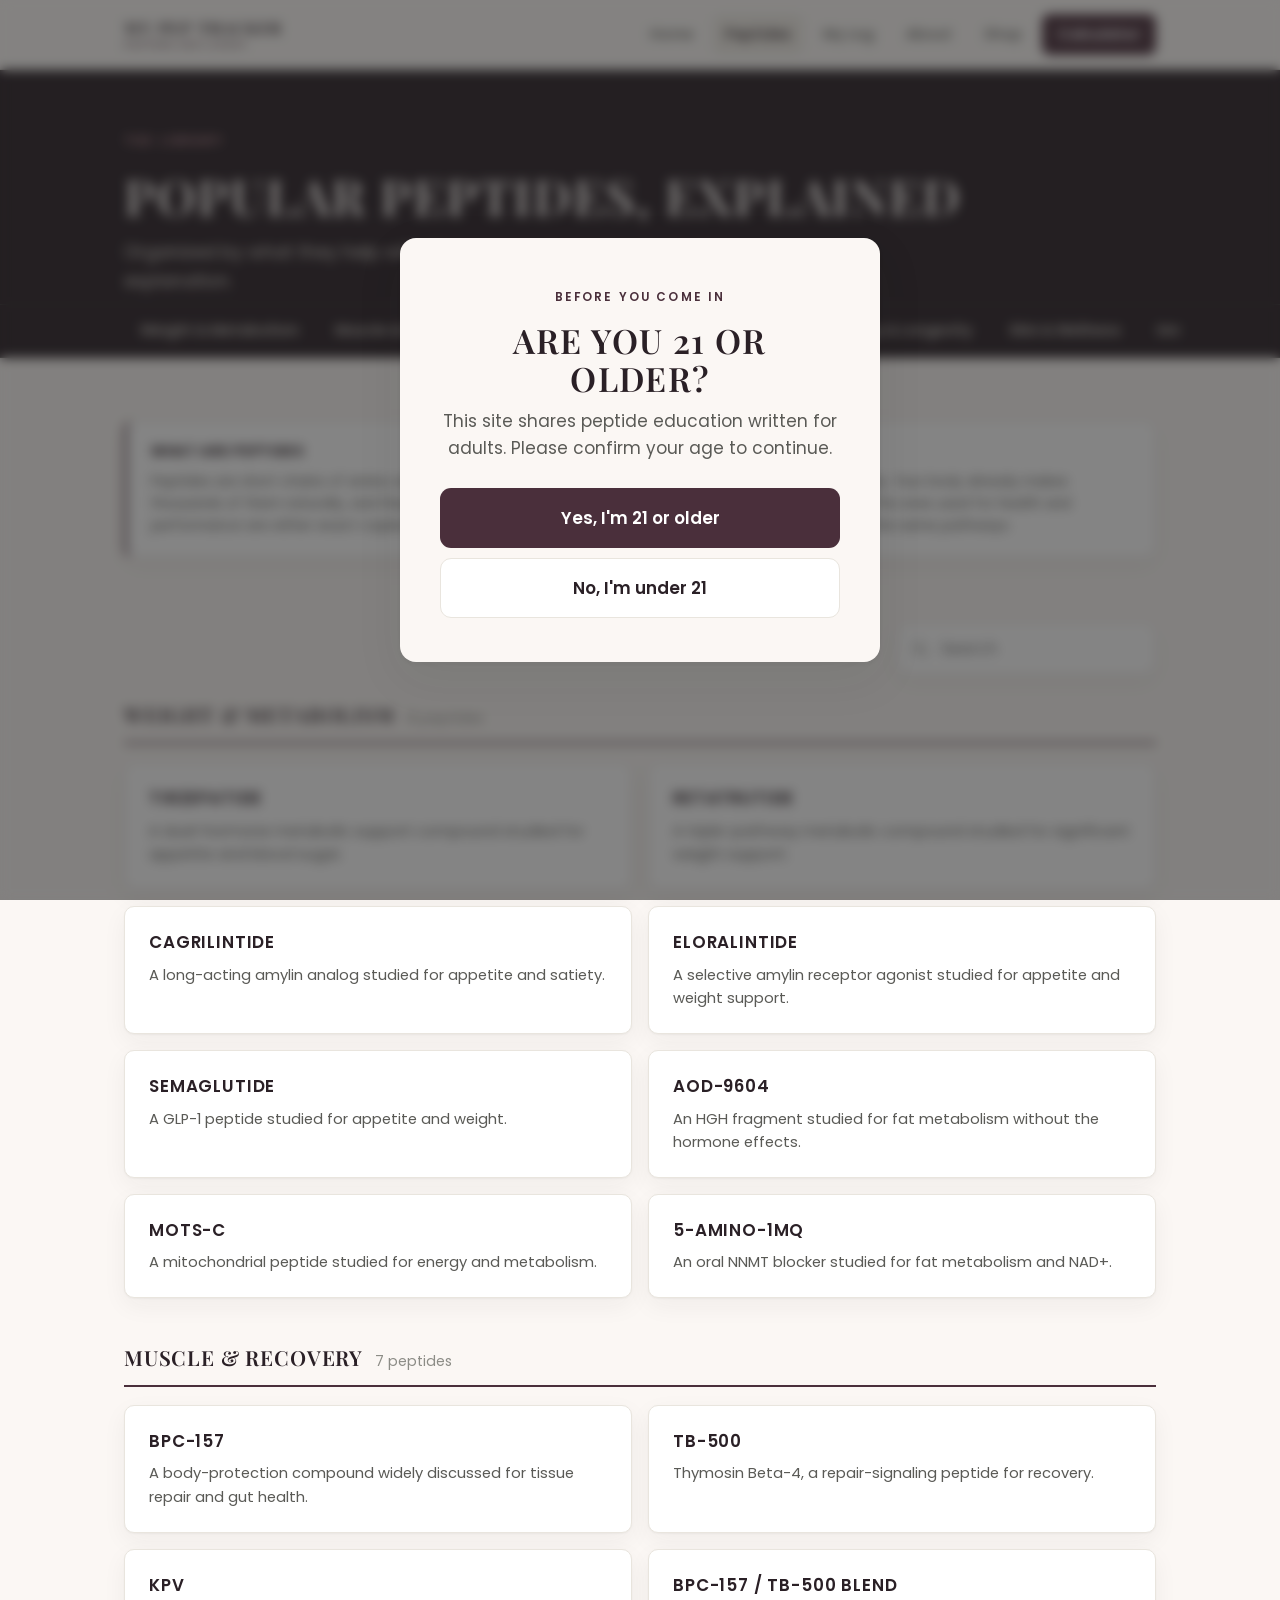
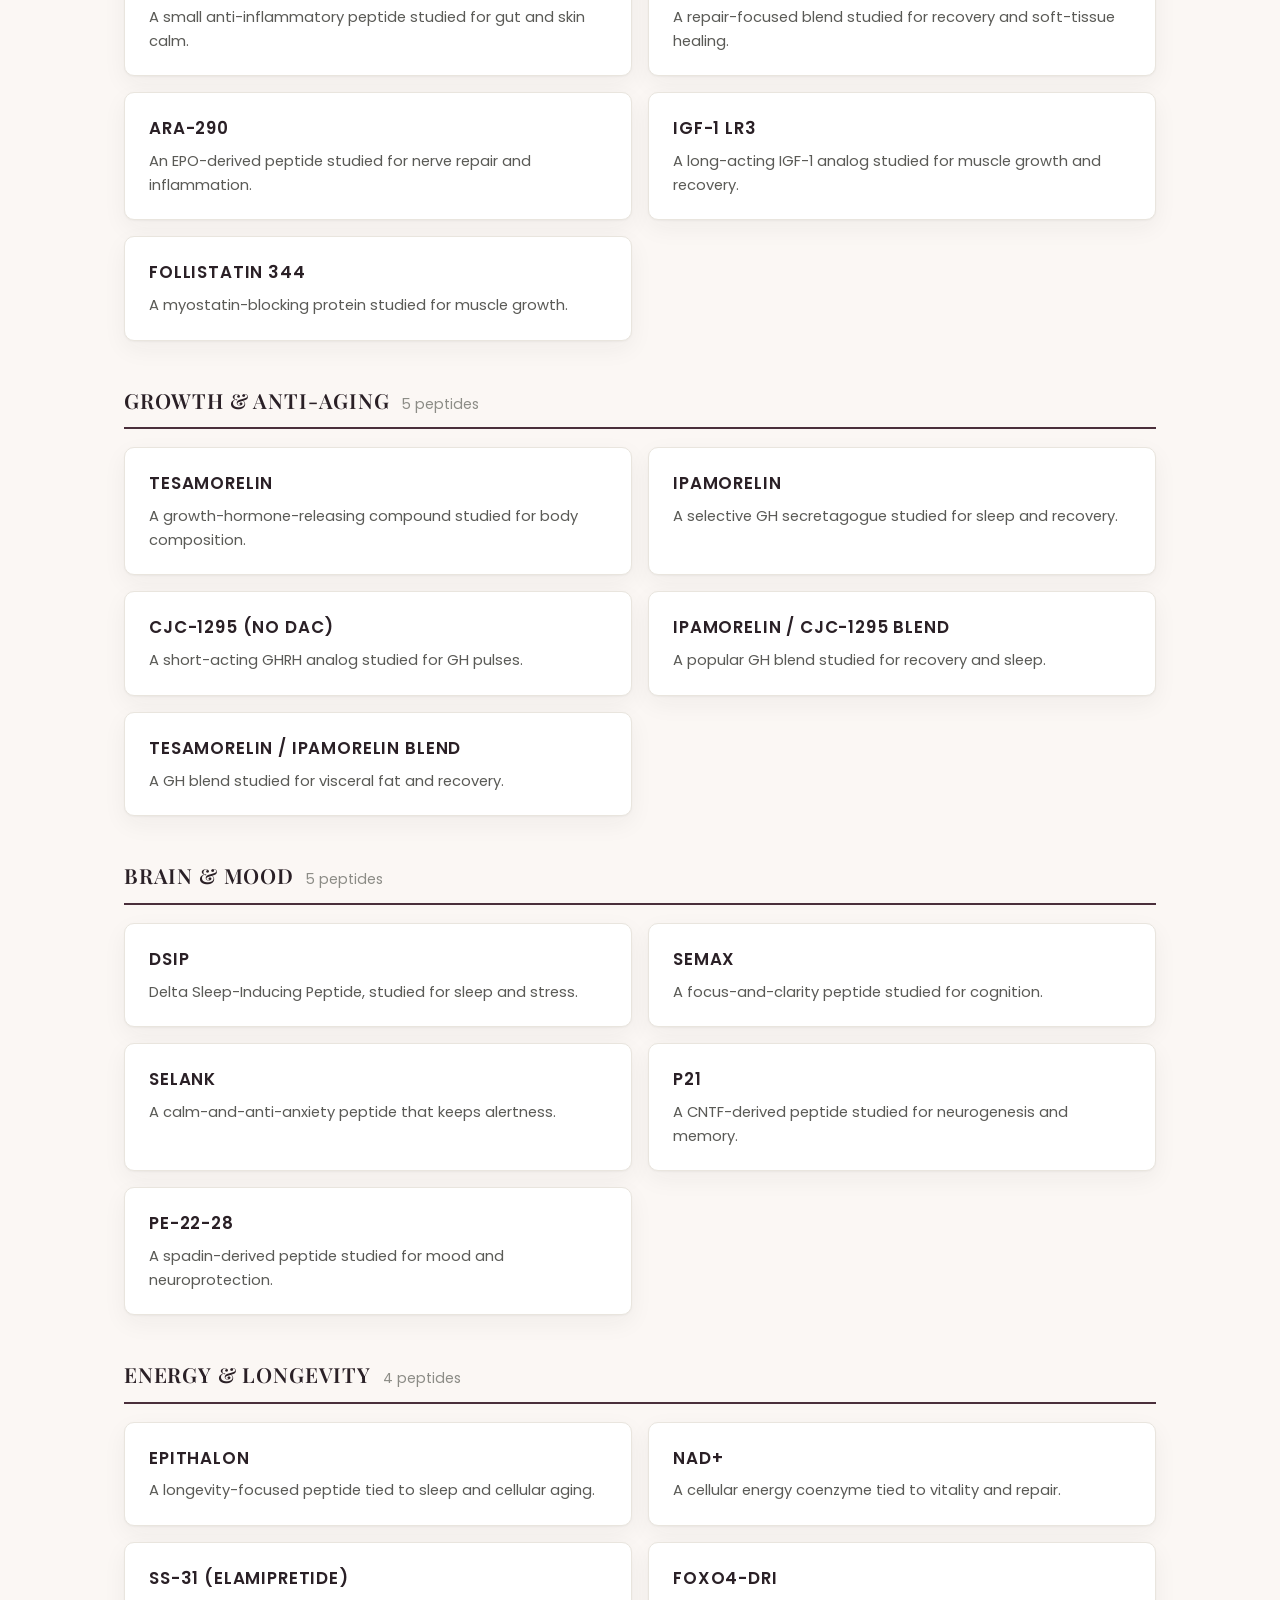
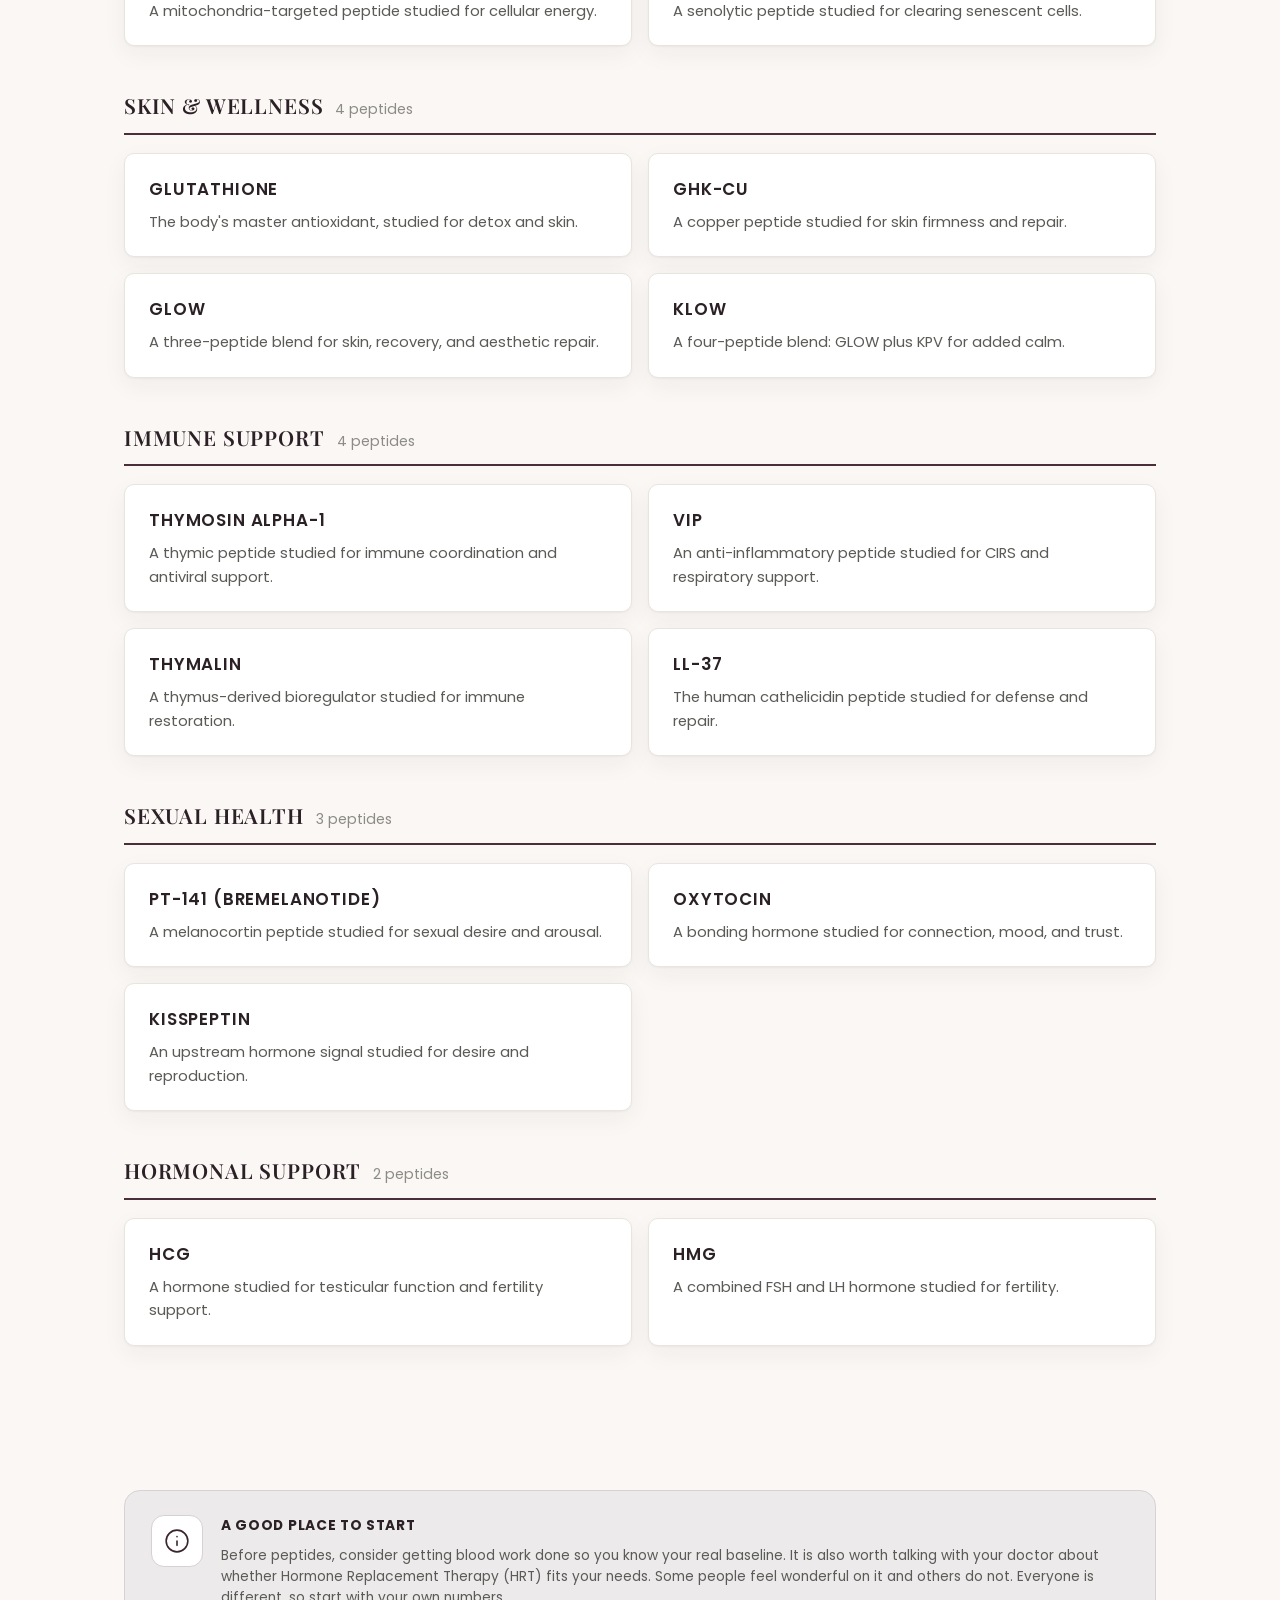
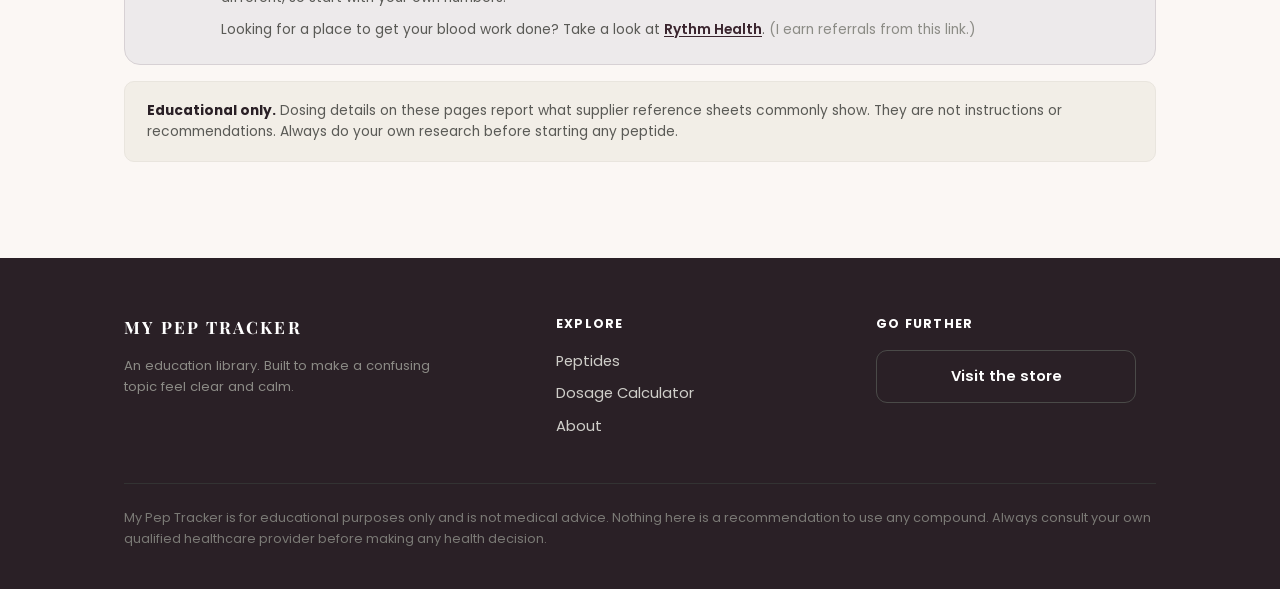
<file: library.html>
<!DOCTYPE html>
<html lang="en">
<head>
<meta charset="UTF-8">
<meta name="viewport" content="width=device-width, initial-scale=1.0">
<title>Peptides </title>
<meta name="description" content="A growing library of popular peptides, organized by what they help with.">
<script src="config.js"></script>
<link rel="stylesheet" href="styles.css">
</head>
<body>
<div id="nav"></div>

<section class="page-intro dark-band">
  <div class="wrap">
    <span class="eyebrow">The Library</span>
    <h1 class="display">Popular peptides, explained</h1>
    <p>Organized by what they help with. Tap any one to read a short, clear explanation.</p>
  </div>
</section>

<!-- Sticky category jump bar, so all categories are visible without scrolling -->
<nav class="calc-tabs catbar-dark" id="catTabs">
  <div class="wrap calc-tabs-inner" id="catTabsInner"></div>
</nav>

<section class="section-tight">
  <div class="wrap">
    <div class="what-box">
      <h3>What are peptides</h3>
      <p>Peptides are short chains of amino acids, the same building blocks that make up every protein in your body. Your body already makes thousands of them naturally, and they guide nearly every biological process. Insulin is a familiar example. The ones used for health and performance are either exact copies of what your body makes or synthetic versions designed to trigger the same pathways.</p>
    </div>
    <div id="buyBar"></div>
  </div>
</section>

<section class="section" style="padding-top:16px">
  <div class="wrap">
    <div class="pep-search-wrap">
      <svg width="18" height="18" viewBox="0 0 24 24" fill="none" stroke="currentColor" stroke-width="2" stroke-linecap="round" stroke-linejoin="round"><circle cx="11" cy="11" r="7"/><path d="M21 21l-4.3-4.3"/></svg>
      <input type="search" id="pepSearch" class="pep-search" placeholder="Search" autocomplete="off" aria-label="Search peptides">
    </div>
    <div id="libBody"></div>
    <p class="pep-noresults" id="pepNoResults">No peptides match that search.</p>
  </div>
</section>

<!-- Supporting notes, moved below the library so the list comes first -->
<section class="section-tight" style="padding-top:8px">
  <div class="wrap">
    <div class="start-here">
      <div class="start-here-icon"><svg viewBox="0 0 24 24" fill="none" stroke="currentColor" stroke-width="1.5" stroke-linecap="round" stroke-linejoin="round"><circle cx="12" cy="12" r="10"/><path d="M12 16v-4"/><path d="M12 8h.01"/></svg></div>
      <div>
        <h3>A good place to start</h3>
        <p>Before peptides, consider getting blood work done so you know your real baseline. It is also worth talking with your doctor about whether Hormone Replacement Therapy (HRT) fits your needs. Some people feel wonderful on it and others do not. Everyone is different, so start with your own numbers.</p>
        <p style="margin-top:10px">Looking for a place to get your blood work done? Take a look at <a href="https://rythm.health/sheilahpeterson" target="_blank" rel="noopener sponsored" style="color:var(--teal-deep);font-weight:600;text-decoration:underline;text-underline-offset:2px">Rythm Health</a>. <span style="color:var(--ink-faint)">(I earn referrals from this link.)</span></p>
      </div>
    </div>

    <div class="disclaimer-strip" style="margin-top:16px">
      <b>Educational only.</b> Dosing details on these pages report what supplier reference sheets commonly show. They are not instructions or recommendations. Always do your own research before starting any peptide.
    </div>
  </div>
</section>

<div id="communityBand"></div>
<div id="vendorBand"></div>
<div id="footer"></div>
<script src="data.js"></script>
<script>
  document.getElementById('nav').innerHTML = renderNav('library'); initMobileNav();
  document.getElementById('footer').innerHTML = renderFooter();
  document.getElementById('vendorBand').innerHTML = renderVendorBand();
  document.getElementById('buyBar').innerHTML = renderBuyBar();
  document.getElementById('communityBand').innerHTML = renderCommunityBand();

  // Build the sticky category jump bar from the categories that actually have peptides
  document.getElementById('catTabsInner').innerHTML = Object.entries(CATEGORIES)
    .filter(([key]) => PEPTIDES.some(p => p.cat === key))
    .map(([key,c]) => `<a class="calc-tab" href="#${key}">${c.name}</a>`).join("");

  const body = document.getElementById('libBody');
  body.innerHTML = Object.entries(CATEGORIES).map(([key,c]) => {
    const peps = PEPTIDES.filter(p => p.cat === key);
    if (!peps.length) return "";
    return `
      <div id="${key}" class="cat-section" style="margin-bottom:48px;scroll-margin-top:140px">
        <div style="display:flex;align-items:baseline;gap:12px;margin-bottom:18px;padding-bottom:12px;border-bottom:2px solid var(--teal)">
          <h2 class="display" style="font-size:1.3rem">${c.name}</h2>
          <span style="color:var(--ink-faint);font-size:0.88rem">${peps.length} peptide${peps.length===1?'':'s'}</span>
        </div>
        <div class="pep-grid">
          ${peps.map(p => `
            <a class="pep-card" data-search="${(p.name + ' ' + p.short + ' ' + c.name + ' ' + (p.benefits||[]).join(' ')).toLowerCase().replace(/"/g,'')}" href="peptide.html?p=${p.slug}">
              <div class="pep-card-top">
                <span class="pep-name">${p.name}</span>
              </div>
              <div class="pep-card-desc">${p.short}</div>
            </a>`).join("")}
        </div>
      </div>`;
  }).join("");

  // Live search: filter cards as the user types, hide empty categories
  const search = document.getElementById('pepSearch');
  const noResults = document.getElementById('pepNoResults');
  search.addEventListener('input', () => {
    const q = search.value.trim().toLowerCase();
    let anyVisible = false;
    document.querySelectorAll('.cat-section').forEach(section => {
      let shown = 0;
      section.querySelectorAll('.pep-card').forEach(card => {
        const match = !q || card.dataset.search.includes(q);
        card.style.display = match ? '' : 'none';
        if (match) shown++;
      });
      section.style.display = shown ? '' : 'none';
      if (shown) anyVisible = true;
    });
    noResults.style.display = anyVisible ? 'none' : 'block';
  });
</script>
</body>
</html>
</file>
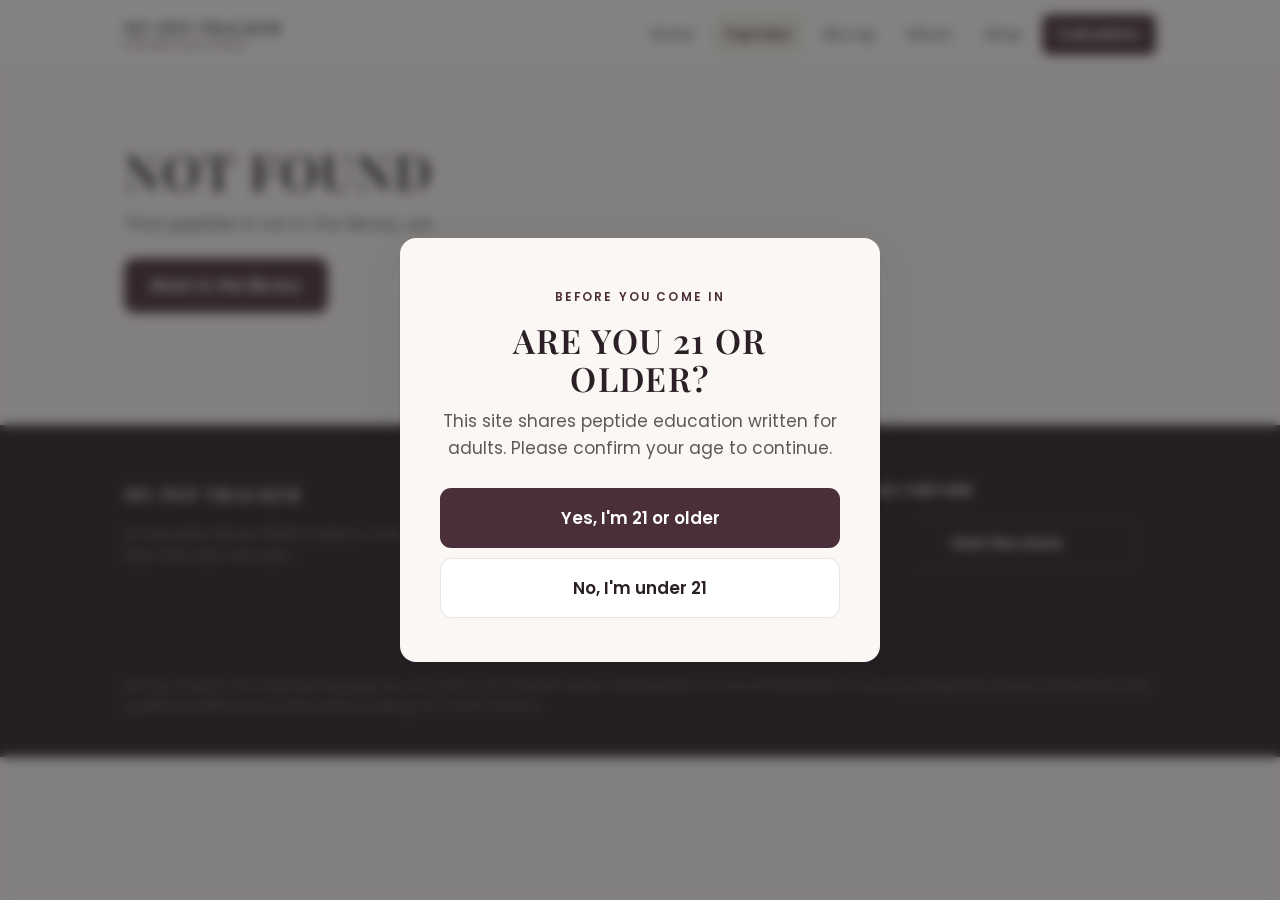
<file: peptide.html>
<!DOCTYPE html>
<html lang="en">
<head>
<meta charset="UTF-8">
<meta name="viewport" content="width=device-width, initial-scale=1.0">
<title>Peptide</title>
<script src="config.js"></script>
<link rel="stylesheet" href="styles.css">
</head>
<body>
<div id="nav"></div>
<main id="page"></main>
<div id="vendorBand"></div>
<div id="footer"></div>
<script src="data.js"></script>
<script>
  document.getElementById('nav').innerHTML = renderNav('library'); initMobileNav();
  document.getElementById('footer').innerHTML = renderFooter();
  document.getElementById('vendorBand').innerHTML = renderVendorBand();

  const slug = new URLSearchParams(location.search).get('p');
  const p = PEPTIDES.find(x => x.slug === slug);
  const page = document.getElementById('page');

  if (!p) {
    page.innerHTML = `<section class="section"><div class="wrap"><h1 class="display">Not found</h1>
      <p style="color:var(--ink-soft);margin:12px 0 20px">That peptide is not in the library yet.</p>
      <a class="btn btn-primary" href="library.html">Back to the library</a></div></section>`;
  } else {
    const cat = CATEGORIES[p.cat];
    const specRows = Object.entries(p.specs).map(([k,v]) =>
      `<div class="spec-row"><span class="k">${k}</span><span class="v">${v}</span></div>`).join("");

    const reconBlock = p.recon ? `
      <div class="side-card">
        <h3>${p.recon.diluent ? 'Liquid to mix' : 'BAC water to mix'}</h3>
        <div class="spec-row"><span class="k">Vial amount</span><span class="v">${p.recon.mg} ${p.recon.unit || 'mg'}</span></div>
        <div class="spec-row"><span class="k">${p.recon.diluent || 'BAC water'} to add</span><span class="v">${p.recon.ml} ml</span></div>
        <p class="source-note">A common starting point from supplier reference sheets. The calculator adjusts to your exact vial.</p>
      </div>` : "";

    const doseBlock = (p.presets && p.presets.length) ? `
      <div class="side-card">
        <h3>Suggested amounts</h3>
        ${p.presets.map(ps => `<div class="spec-row"><span class="k">${ps.label}</span><span class="v">${ps.dose} ${ps.unit}</span></div>`).join("")}
        <p class="source-note">What supplier reference sheets commonly list. Not a recommendation.</p>
      </div>` : "";

    const nasalBlock = p.nasal ? `
      <div class="side-card">
        <h3>${p.name} intranasal option</h3>
        ${p.nasal.rows.map(r => `<div class="spec-row"><span class="k">${r[0]}</span><span class="v">${r[1]}</span></div>`).join("")}
        ${p.nasal.note ? `<p class="source-note">${p.nasal.note}</p>` : ""}
      </div>` : "";

    const sched = p.schedule || (typeof SCHEDULES !== 'undefined' ? SCHEDULES[p.slug] : null);
    const scheduleBlock = sched ? `
      <div class="side-card">
        <h3>Suggested schedule</h3>
        <div class="spec-row"><span class="k">Timing</span><span class="v">${sched.timing}</span></div>
        <div class="spec-row"><span class="k">Frequency</span><span class="v">${sched.frequency}</span></div>
        <div class="spec-row"><span class="k">Duration</span><span class="v">${sched.duration}</span></div>
        <p class="source-note">What supplier reference sheets commonly show. Not a recommendation.</p>
      </div>` : "";

    page.innerHTML = `
    <section class="section" style="padding-bottom:56px">
      <div class="wrap">
        <a href="library.html#${p.cat}" style="font-size:0.88rem">← ${cat.name}</a>
        <div class="detail-head" style="margin-top:14px">
          <span class="detail-cat" style="color:var(--teal-deep)">${cat.name}</span>
          <h1 class="display">${p.name}</h1>
          <p class="detail-lede" style="margin-top:12px">${p.lede}</p>
          ${renderBuyBar()}
        </div>

        <div class="detail-grid">
          <div class="detail-main">
            <h2>What it is</h2>
            ${p.body.map(t => `<p>${t}</p>`).join("")}

            <h2>Benefits people look to it for</h2>
            <ul class="benefit-list">${p.benefits.map(b => `<li>${b}</li>`).join("")}</ul>

            <h2>What to know</h2>
            <p>${p.side}</p>

            ${p.tipNote ? `<div class="callout callout-teal">${p.tipNote}</div>` : ``}

            ${p.cycleNote ? `<div class="callout"><b>Cycling and what to expect.</b> ${p.cycleNote}</div>` : ``}

            <div class="callout"><b>About the numbers.</b> Any amounts here reflect what supplier reference sheets commonly show, shared for understanding only. They are not a protocol or a recommendation.</div>

            ${p.sources && p.sources.length ? `<h2>Research referenced</h2>
            <ul class="source-list">${p.sources.map(s => `<li><a href="${s.url}" target="_blank" rel="noopener nofollow">${s.label}</a></li>`).join("")}</ul>` : ``}
          </div>

          <aside class="detail-side">
            ${doseBlock}
            ${scheduleBlock}
            ${nasalBlock}
            ${reconBlock}
            <div class="side-card">
              <h3>Quick reference</h3>
              ${specRows}
            </div>
            ${COMMUNITY_URL ? `<div class="side-card"><h3>${COMMUNITY_NAME}</h3><p style="font-size:0.9rem;color:var(--ink-soft);margin:0 0 12px">${COMMUNITY_BLURB}</p><a class="btn btn-ghost" style="width:100%" href="${COMMUNITY_URL}" target="_blank" rel="noopener">${COMMUNITY_BUTTON}</a></div>` : ``}
            ${p.presets ? `<a class="btn btn-primary" style="width:100%" href="calculator.html?p=${p.slug}">Calculate my dose</a>` : ``}
          </aside>
        </div>
      </div>
    </section>`;
    document.title = `${p.name} | ${SITE_NAME}`;
  }
</script>
</body>
</html>
</file>
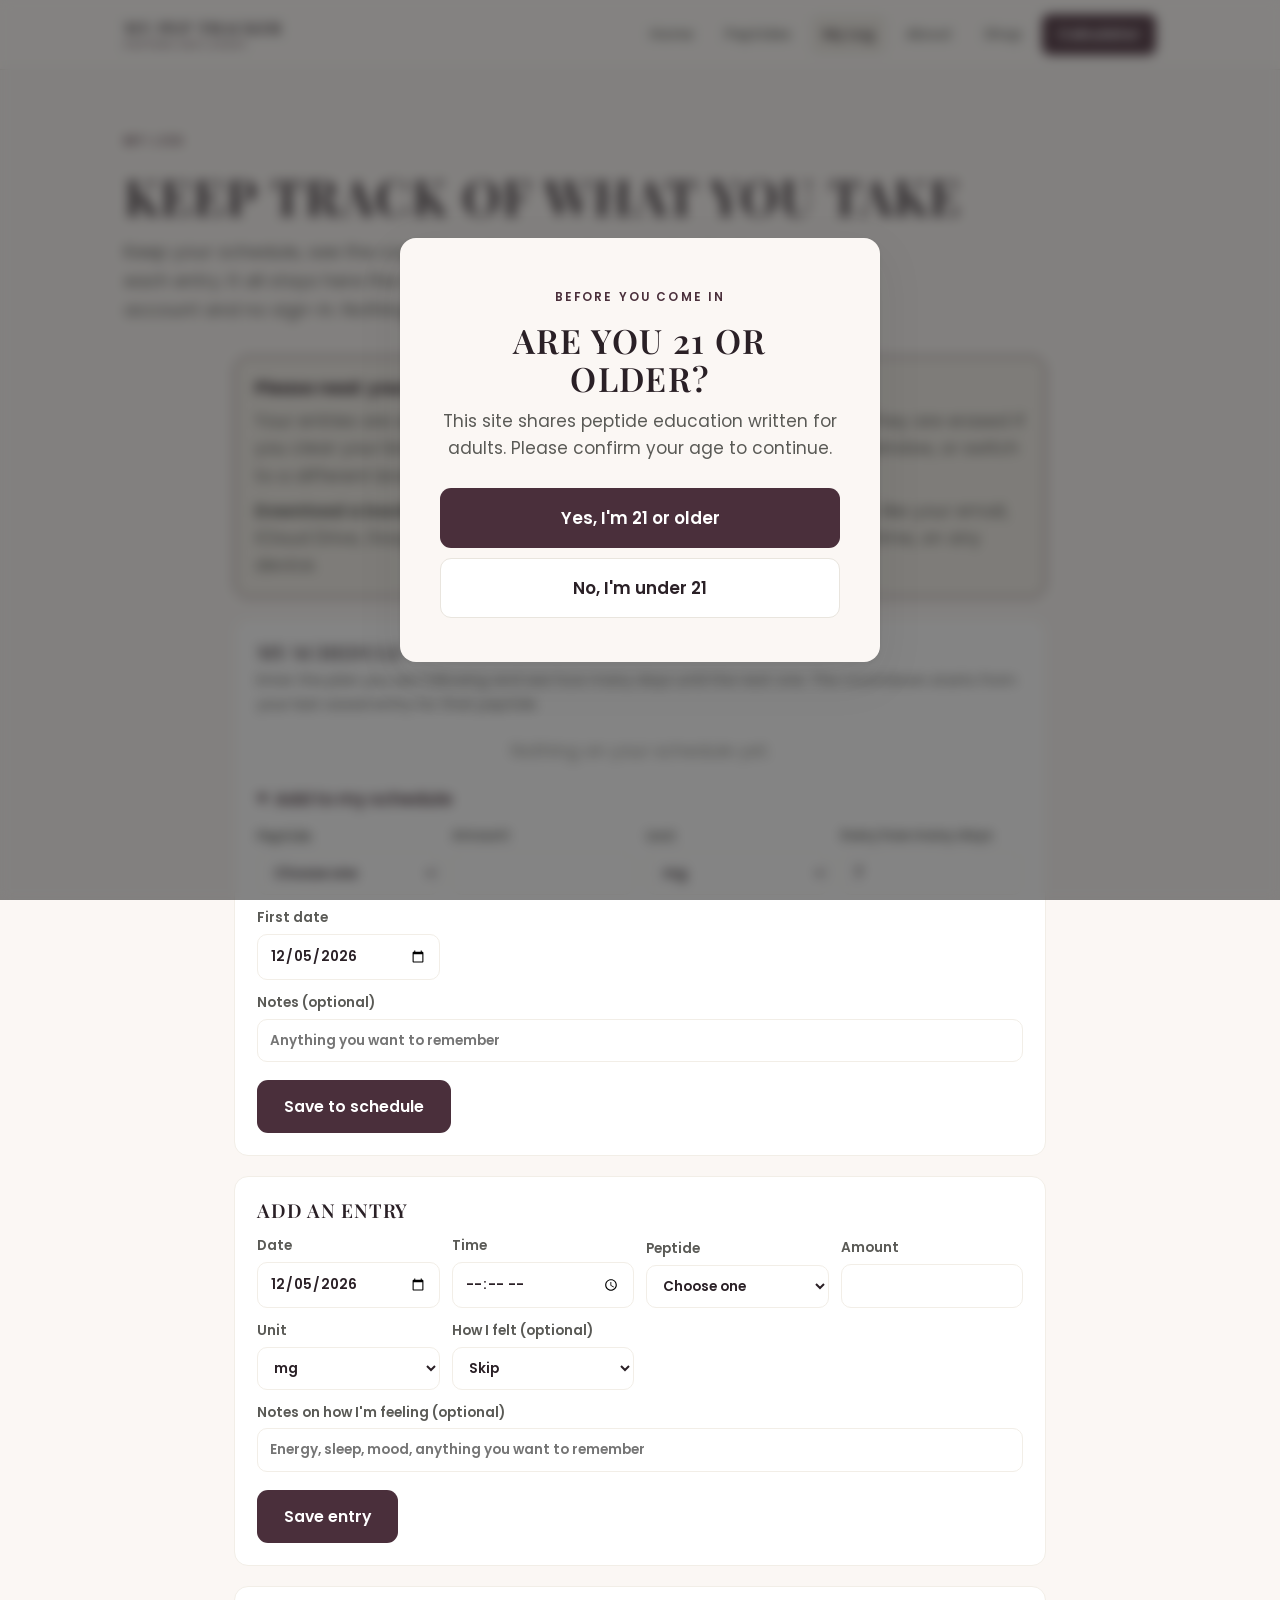
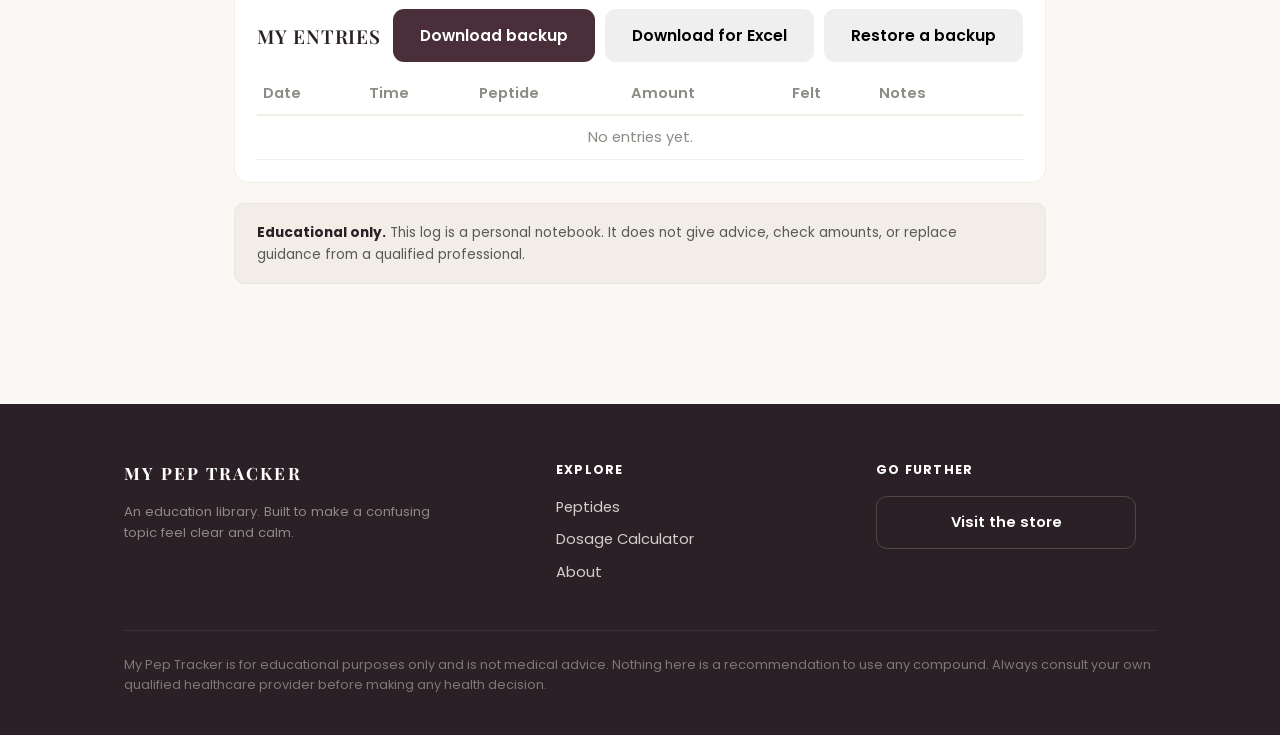
<file: tracker.html>
<!DOCTYPE html>
<html lang="en">
<head>
<meta charset="UTF-8">
<meta name="viewport" content="width=device-width, initial-scale=1.0">
<title>My Log</title>
<meta name="description" content="A private log that keeps what you track on your own device.">
<script src="config.js"></script>
<link rel="stylesheet" href="styles.css">
<style>
  .log-card{background:#fff;border:1px solid var(--line-soft);border-radius:14px;padding:22px;margin-bottom:20px}
  .log-warn{border:1px solid var(--teal);background:var(--line-soft);border-radius:14px;padding:18px 20px;margin-bottom:20px}
  .log-warn h3{margin:0 0 6px;font-size:1.05rem}
  .log-warn p{margin:0 0 8px;color:var(--ink-soft)}
  .log-warn p:last-child{margin-bottom:0}
  .log-form{display:grid;grid-template-columns:repeat(auto-fit,minmax(150px,1fr));gap:12px;align-items:end}
  .log-form label{display:flex;flex-direction:column;gap:5px;font-size:.85rem;color:var(--ink-soft);font-weight:600}
  .log-form input,.log-form select{font:inherit;padding:10px 12px;border:1px solid var(--line-soft);border-radius:10px;background:#fff;color:var(--ink);width:100%;box-sizing:border-box}
  .log-form .wide{grid-column:1/-1}
  .log-actions{display:flex;flex-wrap:wrap;gap:10px;margin-top:6px}
  .log-table{width:100%;border-collapse:collapse;font-size:.92rem}
  .log-table th{text-align:left;color:var(--ink-faint);font-weight:600;padding:8px 6px;border-bottom:2px solid var(--line-soft)}
  .log-table td{padding:10px 6px;border-bottom:1px solid var(--line-soft);vertical-align:top}
  .log-del{background:none;border:none;color:var(--ink-faint);cursor:pointer;font:inherit;text-decoration:underline}
  .log-empty{color:var(--ink-faint);text-align:center;padding:20px 0}
  .log-backup-note{font-size:.88rem;color:var(--ink-faint);margin-top:10px}
  .log-scroll{overflow-x:auto}
  .plan-row{display:flex;flex-wrap:wrap;justify-content:space-between;align-items:center;gap:12px;padding:14px 0;border-bottom:1px solid var(--line-soft)}
  .plan-row:last-child{border-bottom:none}
  .plan-name{font-weight:600}
  .plan-sub{font-size:.85rem;color:var(--ink-faint)}
  .plan-count{font-family:var(--font-display,inherit);font-size:1.15rem;color:var(--teal-deep);font-weight:600}
  .plan-count.due{color:#B4505E}
  .plan-btns{display:flex;gap:8px;align-items:center}
  @media (max-width:600px){.log-table .hide-sm{display:none}}
</style>
</head>
<body>
<div id="nav"></div>

<section class="page-intro">
  <div class="wrap">
    <span class="eyebrow">My Log</span>
    <h1 class="display">Keep track of what you take</h1>
    <p>Keep your schedule, see the countdown to your next one, and write down each entry. It all stays here the next time you visit on this device. No account and no sign-in. Nothing you type is sent to us.</p>
  </div>
</section>

<section class="section" style="padding-top:24px">
  <div class="wrap" style="max-width:860px">

    <div class="log-warn">
      <h3>Please read: your log lives only in this browser</h3>
      <p>Your entries are saved on this phone or computer, in this browser only. They are erased if you clear your browsing history or site data, use a private or incognito window, or switch to a different browser or device.</p>
      <p><b>Download a backup often</b> and keep it somewhere you will not delete it, like your email, iCloud Drive, Google Drive, or your Files app. You can restore it here any time, on any device.</p>
    </div>

    <div class="log-card">
      <h2 class="display" style="font-size:1.2rem;margin:0 0 6px">My schedule</h2>
      <p style="color:var(--ink-soft);margin:0 0 14px;font-size:.92rem">Enter the plan you are following and see how many days until the next one. The countdown starts from your last saved entry for that peptide.</p>
      <div id="planList"></div>
      <details id="planAdd" style="margin-top:12px">
        <summary style="cursor:pointer;font-weight:600;color:var(--teal-deep)">Add to my schedule</summary>
        <form class="log-form" id="planForm" autocomplete="off" style="margin-top:12px">
          <label>Peptide
            <select id="pPep" required></select>
          </label>
          <label id="pOtherWrap" style="display:none">Name
            <input type="text" id="pOther" maxlength="60" placeholder="Type the name">
          </label>
          <label>Amount
            <input type="number" id="pAmt" step="any" min="0" required>
          </label>
          <label>Unit
            <select id="pUnit">
              <option>mg</option><option>mcg</option><option>units</option><option>mL</option>
            </select>
          </label>
          <label>Every how many days
            <input type="number" id="pEvery" min="1" step="1" value="7" required>
          </label>
          <label>First date
            <input type="date" id="pStart" required>
          </label>
          <label class="wide">Notes (optional)
            <input type="text" id="pNotes" maxlength="200" placeholder="Anything you want to remember">
          </label>
          <div class="wide log-actions">
            <button class="btn btn-primary" type="submit">Save to schedule</button>
          </div>
        </form>
      </details>
    </div>

    <div class="log-card">
      <h2 class="display" style="font-size:1.2rem;margin:0 0 14px">Add an entry</h2>
      <form class="log-form" id="logForm" autocomplete="off">
        <label>Date
          <input type="date" id="fDate" required>
        </label>
        <label>Time
          <input type="time" id="fTime">
        </label>
        <label>Peptide
          <select id="fPep" required></select>
        </label>
        <label id="otherWrap" style="display:none">Name
          <input type="text" id="fOther" maxlength="60" placeholder="Type the name">
        </label>
        <label>Amount
          <input type="number" id="fAmt" step="any" min="0" required>
        </label>
        <label>Unit
          <select id="fUnit">
            <option>mg</option><option>mcg</option><option>units</option><option>mL</option>
          </select>
        </label>
        <label>How I felt (optional)
          <select id="fFeel">
            <option value="">Skip</option><option>Great</option><option>Good</option><option>Okay</option><option>Not great</option><option>Poor</option>
          </select>
        </label>
        <label class="wide">Notes on how I'm feeling (optional)
          <input type="text" id="fNotes" maxlength="300" placeholder="Energy, sleep, mood, anything you want to remember">
        </label>
        <div class="wide log-actions">
          <button class="btn btn-primary" type="submit">Save entry</button>
        </div>
      </form>
    </div>

    <div class="log-card">
      <div style="display:flex;flex-wrap:wrap;justify-content:space-between;align-items:center;gap:10px;margin-bottom:12px">
        <h2 class="display" style="font-size:1.2rem;margin:0">My entries</h2>
        <div class="log-actions" style="margin:0">
          <button class="btn btn-primary" type="button" id="btnBackup">Download backup</button>
          <button class="btn" type="button" id="btnCsv">Download for Excel</button>
          <button class="btn" type="button" id="btnRestore">Restore a backup</button>
          <input type="file" id="fileRestore" accept=".json,application/json" style="display:none">
        </div>
      </div>
      <p class="log-backup-note" id="backupNote"></p>
      <div class="log-scroll">
        <table class="log-table">
          <thead><tr><th>Date</th><th class="hide-sm">Time</th><th>Peptide</th><th>Amount</th><th>Felt</th><th class="hide-sm">Notes</th><th></th></tr></thead>
          <tbody id="logBody"></tbody>
        </table>
      </div>
    </div>

    <div class="disclaimer-strip">
      <b>Educational only.</b> This log is a personal notebook. It does not give advice, check amounts, or replace guidance from a qualified professional.
    </div>
  </div>
</section>

<div id="footer"></div>
<script src="data.js"></script>
<script>
  document.getElementById('nav').innerHTML = renderNav('tracker'); initMobileNav();
  document.getElementById('footer').innerHTML = renderFooter();

  const KEY = 'mpt_log_v1', BKEY = 'mpt_log_backup_at';
  function load(){ try { return JSON.parse(localStorage.getItem(KEY)) || []; } catch(e){ return []; } }
  function save(list){ try { localStorage.setItem(KEY, JSON.stringify(list)); return true; } catch(e){ alert('Your browser would not save this entry. Private windows often block saving.'); return false; } }
  function esc(s){ return String(s == null ? '' : s).replace(/[&<>"']/g, c => ({'&':'&amp;','<':'&lt;','>':'&gt;','"':'&quot;',"'":'&#39;'}[c])); }

  // Peptide choices from the library, plus Other
  const sel = document.getElementById('fPep');
  sel.innerHTML = '<option value="">Choose one</option>' +
    PEPTIDES.slice().sort((a,b) => a.name.localeCompare(b.name)).map(p => `<option>${esc(p.name)}</option>`).join('') +
    '<option value="__other">Other</option>';
  sel.addEventListener('change', () => {
    document.getElementById('otherWrap').style.display = sel.value === '__other' ? '' : 'none';
  });

  function today(){ const d = new Date(); d.setMinutes(d.getMinutes() - d.getTimezoneOffset()); return d.toISOString().slice(0,10); }
  document.getElementById('fDate').value = today();
  document.getElementById('pStart').value = today();

  // ---- Schedule ----
  const PKEY = 'mpt_plan_v1';
  function loadPlans(){ try { return JSON.parse(localStorage.getItem(PKEY)) || []; } catch(e){ return []; } }
  function savePlans(list){ try { localStorage.setItem(PKEY, JSON.stringify(list)); return true; } catch(e){ alert('Your browser would not save this. Private windows often block saving.'); return false; } }
  const psel = document.getElementById('pPep');
  psel.innerHTML = sel.innerHTML;
  psel.addEventListener('change', () => {
    document.getElementById('pOtherWrap').style.display = psel.value === '__other' ? '' : 'none';
  });
  function dayNum(iso){ const [y,m,d] = iso.split('-').map(Number); return Date.UTC(y, m-1, d) / 86400000; }
  function isoFromNum(n){ return new Date(n * 86400000).toISOString().slice(0,10); }
  function nextDate(plan){
    const last = load().filter(e => e.pep === plan.pep).map(e => e.date).sort().pop();
    if (last && dayNum(last) >= dayNum(plan.start)) return isoFromNum(dayNum(last) + Number(plan.every));
    return plan.start;
  }
  function niceDate(iso){ const [y,m,d] = iso.split('-').map(Number); return new Date(y, m-1, d).toLocaleDateString(undefined, {weekday:'short', month:'short', day:'numeric'}); }
  function renderPlans(){
    const plans = loadPlans();
    const box = document.getElementById('planList');
    if (!plans.length) { box.innerHTML = '<p class="log-empty" style="padding:8px 0">Nothing on your schedule yet.</p>'; document.getElementById('planAdd').open = true; return; }
    const t = dayNum(today());
    box.innerHTML = plans.map(p => {
      const nd = nextDate(p), diff = dayNum(nd) - t;
      const count = diff > 1 ? `In ${diff} days` : diff === 1 ? 'Tomorrow' : diff === 0 ? 'Today' : `${-diff} day${diff === -1 ? '' : 's'} overdue`;
      return `<div class="plan-row">
        <div>
          <div class="plan-name">${esc(p.pep)}</div>
          <div class="plan-sub">${esc(p.amt)} ${esc(p.unit)}, every ${esc(p.every)} day${p.every == 1 ? '' : 's'}${p.notes ? ' &middot; ' + esc(p.notes) : ''}</div>
        </div>
        <div style="text-align:right">
          <div class="plan-count${diff <= 0 ? ' due' : ''}">${count}</div>
          <div class="plan-sub">${niceDate(nd)}</div>
        </div>
        <div class="plan-btns">
          <button class="btn btn-primary" type="button" data-done="${esc(p.id)}">Log it</button>
          <button class="log-del" type="button" data-pdel="${esc(p.id)}">Remove</button>
        </div>
      </div>`;
    }).join('');
  }
  document.getElementById('planForm').addEventListener('submit', ev => {
    ev.preventDefault();
    const pep = psel.value === '__other' ? document.getElementById('pOther').value.trim() : psel.value;
    if (!pep) { alert('Please choose or type a peptide name.'); return; }
    const plans = loadPlans();
    plans.push({
      id: 'p' + Date.now().toString(36) + Math.random().toString(36).slice(2,6),
      pep: pep,
      amt: document.getElementById('pAmt').value,
      unit: document.getElementById('pUnit').value,
      every: Math.max(1, parseInt(document.getElementById('pEvery').value, 10) || 1),
      start: document.getElementById('pStart').value || today(),
      notes: document.getElementById('pNotes').value.trim()
    });
    if (savePlans(plans)) {
      document.getElementById('pAmt').value = '';
      document.getElementById('pNotes').value = '';
      document.getElementById('planAdd').open = false;
      renderPlans();
    }
  });
  document.getElementById('planList').addEventListener('click', ev => {
    const done = ev.target.getAttribute && ev.target.getAttribute('data-done');
    const del = ev.target.getAttribute && ev.target.getAttribute('data-pdel');
    if (done) {
      // Fill the entry form from the schedule so they can add how they felt, then save
      const p = loadPlans().find(x => x.id === done); if (!p) return;
      const now = new Date();
      document.getElementById('fDate').value = today();
      document.getElementById('fTime').value = String(now.getHours()).padStart(2,'0') + ':' + String(now.getMinutes()).padStart(2,'0');
      const known = Array.from(sel.options).some(o => o.value === p.pep);
      sel.value = known ? p.pep : '__other';
      document.getElementById('otherWrap').style.display = known ? 'none' : '';
      document.getElementById('fOther').value = known ? '' : p.pep;
      document.getElementById('fAmt').value = p.amt;
      document.getElementById('fUnit').value = p.unit;
      document.getElementById('logForm').scrollIntoView({behavior:'smooth', block:'center'});
      document.getElementById('fFeel').focus({preventScroll:true});
    } else if (del) {
      if (!confirm('Remove this from your schedule? Your saved entries stay.')) return;
      savePlans(loadPlans().filter(x => x.id !== del)); renderPlans();
    }
  });

  function render(){
    const list = load().sort((a,b) => (b.date + (b.time||'')).localeCompare(a.date + (a.time||'')));
    const body = document.getElementById('logBody');
    body.innerHTML = list.length ? list.map(e => `
      <tr>
        <td>${esc(e.date)}</td>
        <td class="hide-sm">${esc(e.time)}</td>
        <td>${esc(e.pep)}</td>
        <td>${esc(e.amt)} ${esc(e.unit)}</td>
        <td>${esc(e.feel)}</td>
        <td class="hide-sm">${esc(e.notes)}</td>
        <td><button class="log-del" data-id="${esc(e.id)}">Remove</button></td>
      </tr>`).join('') : '<tr><td colspan="7" class="log-empty">No entries yet.</td></tr>';
    renderPlans();
    let at = null; try { at = localStorage.getItem(BKEY); } catch(e){}
    document.getElementById('backupNote').textContent = (list.length || loadPlans().length)
      ? (at ? 'Last backup downloaded ' + new Date(at).toLocaleDateString() + '.' : 'You have not downloaded a backup yet.')
      : '';
  }

  document.getElementById('logForm').addEventListener('submit', ev => {
    ev.preventDefault();
    const pep = sel.value === '__other' ? document.getElementById('fOther').value.trim() : sel.value;
    if (!pep) { alert('Please choose or type a peptide name.'); return; }
    const list = load();
    list.push({
      id: Date.now().toString(36) + Math.random().toString(36).slice(2,6),
      date: document.getElementById('fDate').value,
      time: document.getElementById('fTime').value,
      pep: pep,
      amt: document.getElementById('fAmt').value,
      unit: document.getElementById('fUnit').value,
      feel: document.getElementById('fFeel').value,
      notes: document.getElementById('fNotes').value.trim()
    });
    if (save(list)) {
      document.getElementById('fAmt').value = '';
      document.getElementById('fFeel').value = '';
      document.getElementById('fNotes').value = '';
      render();
    }
  });

  document.getElementById('logBody').addEventListener('click', ev => {
    const id = ev.target.getAttribute && ev.target.getAttribute('data-id');
    if (!id) return;
    if (!confirm('Remove this entry?')) return;
    save(load().filter(e => e.id !== id)); render();
  });

  function download(name, text, type){
    const a = document.createElement('a');
    a.href = URL.createObjectURL(new Blob([text], {type}));
    a.download = name; document.body.appendChild(a); a.click(); a.remove();
    setTimeout(() => URL.revokeObjectURL(a.href), 1000);
  }

  document.getElementById('btnBackup').addEventListener('click', () => {
    const list = load(), plans = loadPlans();
    if (!list.length && !plans.length) { alert('There is nothing to back up yet.'); return; }
    download('my-pep-log-' + today() + '.json', JSON.stringify({site:'mypeptracker', version:1, entries:list, plans:plans}, null, 2), 'application/json');
    try { localStorage.setItem(BKEY, new Date().toISOString()); } catch(e){}
    render();
  });

  document.getElementById('btnCsv').addEventListener('click', () => {
    const list = load();
    if (!list.length) { alert('There is nothing to download yet.'); return; }
    const q = v => '"' + String(v == null ? '' : v).replace(/"/g,'""') + '"';
    const rows = [['Date','Time','Peptide','Amount','Unit','How I felt','Notes']].concat(list.map(e => [e.date,e.time,e.pep,e.amt,e.unit,e.feel,e.notes]));
    download('my-pep-log-' + today() + '.csv', rows.map(r => r.map(q).join(',')).join('\r\n'), 'text/csv');
  });

  document.getElementById('btnRestore').addEventListener('click', () => document.getElementById('fileRestore').click());
  document.getElementById('fileRestore').addEventListener('change', ev => {
    const file = ev.target.files[0]; if (!file) return;
    const r = new FileReader();
    r.onload = () => {
      try {
        const data = JSON.parse(r.result);
        const incoming = Array.isArray(data) ? data : data.entries;
        if (!Array.isArray(incoming)) throw new Error();
        const list = load(), have = new Set(list.map(e => e.id));
        let added = 0;
        incoming.forEach(e => { if (e && e.id && e.date && e.pep && !have.has(e.id)) { list.push(e); have.add(e.id); added++; } });
        const plans = loadPlans(), havePlan = new Set(plans.map(p => p.id));
        let addedPlans = 0;
        (Array.isArray(data.plans) ? data.plans : []).forEach(p => { if (p && p.id && p.pep && p.start && p.every && !havePlan.has(p.id)) { plans.push(p); havePlan.add(p.id); addedPlans++; } });
        if (save(list) && savePlans(plans)) {
          render();
          if (!added && !addedPlans) alert('Everything in this backup is already in your log. Nothing was missing.');
          else alert(added + ' entr' + (added === 1 ? 'y' : 'ies') + ' and ' + addedPlans + ' schedule item' + (addedPlans === 1 ? '' : 's') + ' restored.');
        }
      } catch(e) { alert('That file is not a My Pep Tracker backup.'); }
      ev.target.value = '';
    };
    r.readAsText(file);
  });

  render();
</script>
</body>
</html>
</file>
<file: styles.css>
/* ============================================
   PEPTIDE EDUCATION LIBRARY — "The Calm Clinic"
   Shared stylesheet
   ============================================ */

@import url('https://fonts.googleapis.com/css2?family=Playfair+Display:wght@400;500;600;700&family=Poppins:wght@400;500;600;700&display=swap');

:root {
  /* Core palette — warm clinical */
  --bg:          #FBF7F4;   /* warm white, borrowed from brand */
  --surface:     #FFFFFF;   /* card surfaces */
  --ink:         #2A2026;   /* near-black text */
  --ink-soft:    #5A5A56;   /* secondary text */
  --ink-faint:   #8C8C86;   /* captions, meta */
  --line:        #E9E5DE;   /* hairline borders */
  --line-soft:   #F2EEE7;   /* very soft fills */
  --teal:        #4A2F3B;   /* trust accent — actions, key markers */
  --teal-deep:   #2F1D26;   /* hover */
  --teal-wash:   #F8EFEC;   /* teal tint backgrounds */
  --amber-wash:  #FBF4E6;   /* gentle caution background */
  --amber-line:  #E8D5A8;
  --shadow:      0 1px 2px rgba(32,32,32,0.04), 0 8px 24px rgba(32,32,32,0.05);
  --shadow-lg:   0 2px 4px rgba(32,32,32,0.05), 0 16px 48px rgba(32,32,32,0.08);
  --radius:      16px;
  --radius-sm:   10px;
  --maxw:        1080px;

  /* Category colors — soft, distinct, never loud */
  --c-weight:    #C77B53;
  --c-muscle:    #B0613F;
  --c-gh:        #6E7FB8;
  --c-brain:     #7E6BB0;
  --c-energy:    #C9A23F;
  --c-skin:      #4FA3A0;
  --c-sexual:    #C77B9C;
  --c-immunity:  #5FA37C;
  --c-hormonal:  #B5894F;
}

* { box-sizing: border-box; margin: 0; padding: 0; }

html { scroll-behavior: smooth; }

body {
  font-family: 'Poppins', -apple-system, BlinkMacSystemFont, sans-serif;
  background: var(--bg);
  color: var(--ink);
  line-height: 1.6;
  font-size: 17px;
  -webkit-font-smoothing: antialiased;
}

/* ---------- Typography ---------- */
h1, h2, h3, .eyebrow, .nav-logo, .btn, .cat-card-name, .pep-name {
  font-family: 'Poppins', sans-serif;
}

.display {
  text-transform: uppercase;
  letter-spacing: 0.06em;
  font-weight: 600;
  line-height: 1.15;
}

h1 { font-size: clamp(2rem, 5vw, 3.1rem); }
h2 { font-size: clamp(1.5rem, 3.5vw, 2.1rem); }

.eyebrow {
  text-transform: uppercase;
  letter-spacing: 0.18em;
  font-size: 0.74rem;
  font-weight: 600;
  color: var(--teal);
}

a { color: var(--teal-deep); text-decoration: none; }
a:hover { text-decoration: underline; }

/* ---------- Layout ---------- */
.wrap { max-width: var(--maxw); margin: 0 auto; padding: 0 24px; }
.section { padding: 72px 0; }
.section-tight { padding: 48px 0; }

/* ---------- Top navigation ---------- */
/* The nav is rendered inside <div id="nav">, so the wrapper is what sticks.
   (A sticky element only sticks inside its parent, and the old parent was
   exactly the nav's own height, so it never stayed on screen.) */
#nav { position: sticky; top: 0; z-index: 50; }
.nav {
  background: rgba(254,252,249,0.88);
  backdrop-filter: saturate(180%) blur(12px);
  border-bottom: 1px solid var(--line);
}
.nav-inner {
  max-width: var(--maxw); margin: 0 auto; padding: 14px 24px;
  display: flex; align-items: center; justify-content: space-between; gap: 16px;
}
.nav-logo {
  display: flex; align-items: center; gap: 11px;
}
.nav-logo:hover { text-decoration: none; }
.nav-logo-text {
  display: flex; flex-direction: column; line-height: 1.05;
  text-transform: uppercase; font-weight: 700; font-size: 0.98rem;
  letter-spacing: 0.1em; color: var(--ink);
}
.nav-logo-text small {
  font-size: 0.6rem; font-weight: 600; letter-spacing: 0.16em;
  color: var(--teal); margin-top: 3px;
}
.nav-links { display: flex; align-items: center; gap: 8px; }
.nav-links a {
  color: var(--ink-soft); font-size: 0.9rem; font-weight: 500;
  padding: 8px 12px; border-radius: 8px;
}
.nav-links a:hover { color: var(--ink); background: var(--line-soft); text-decoration: none; }
.nav-cta {
  background: var(--teal); color: #fff !important;
  padding: 9px 16px !important; border-radius: 9px;
  font-weight: 600 !important;
}
.nav-cta:hover { background: var(--line-soft); color: var(--ink) !important; }
/* Outlined pill link to the Skool community, same bubble as labs and COA sites */
.nav-circle {
  display: inline-flex; align-items: center; gap: 0.55rem;
  color: var(--ink) !important; font-size: 0.9rem; font-weight: 500;
  border: 1px solid currentColor; border-radius: 100px;
  padding: 8px 16px !important; background: transparent; white-space: nowrap;
  transition: background 0.15s ease, color 0.15s ease;
}
.nav-circle:hover { background: var(--ink); color: var(--bg) !important; text-decoration: none; }

/* ---------- Buttons ---------- */
.btn {
  display: inline-flex; align-items: center; justify-content: center; gap: 8px;
  padding: 14px 26px; border-radius: 11px;
  font-weight: 600; font-size: 0.98rem; cursor: pointer;
  border: 1px solid transparent; transition: all 0.18s ease;
  text-transform: none; letter-spacing: 0;
}
.btn-primary { background: var(--teal); color: #fff; }
.btn-primary:hover { background: var(--teal-deep); text-decoration: none; transform: translateY(-1px); }
.btn-ghost { background: var(--surface); color: var(--ink); border-color: var(--line); }
.btn-ghost:hover { border-color: var(--teal); color: var(--teal-deep); text-decoration: none; }
.btn-lg { padding: 16px 32px; font-size: 1.05rem; }

/* ---------- Hero ---------- */
.hero { padding: 80px 0 56px; }
.hero-grid { display: grid; grid-template-columns: 1.2fr 0.8fr; gap: 56px; align-items: center; }
.hero h1 { margin: 18px 0 20px; }
.hero p.lede { font-size: 1.18rem; color: var(--ink-soft); max-width: 32ch; }
.hero-actions { display: flex; gap: 12px; margin-top: 30px; flex-wrap: wrap; }

.hero-card {
  background: var(--surface); border: 1px solid var(--line);
  border-radius: var(--radius); padding: 28px; box-shadow: var(--shadow);
}
.hero-card h3 { text-transform: uppercase; letter-spacing: 0.08em; font-size: 0.82rem; color: var(--ink-faint); margin-bottom: 14px; }
.hero-card .stat { display: flex; align-items: baseline; gap: 10px; padding: 10px 0; border-bottom: 1px solid var(--line-soft); }
.hero-card .stat:last-child { border-bottom: 0; }
.hero-card .stat b { font-size: 1.5rem; color: var(--teal-deep); font-weight: 700; }
.hero-card .stat span { color: var(--ink-soft); font-size: 0.92rem; }

/* ---------- Category grid ---------- */
.cat-grid { display: grid; grid-template-columns: repeat(3, 1fr); gap: 18px; }
.cat-card {
  background: var(--surface); border: 1px solid var(--line);
  border-radius: var(--radius); padding: 26px 24px; box-shadow: var(--shadow);
  transition: all 0.18s ease; display: block; color: var(--ink);
}
.cat-card:hover { text-decoration: none; transform: translateY(-3px); box-shadow: var(--shadow-lg); border-color: var(--c, var(--teal)); }
.cat-dot { width: 38px; height: 38px; border-radius: 10px; display: grid; place-items: center; margin-bottom: 16px; background: var(--cw, var(--teal-wash)); }
.cat-dot svg { width: 20px; height: 20px; }
.cat-card-name { text-transform: uppercase; letter-spacing: 0.07em; font-weight: 600; font-size: 1rem; margin-bottom: 6px; }
.cat-card-desc { color: var(--ink-soft); font-size: 0.92rem; }
.cat-card-count { color: var(--ink-faint); font-size: 0.82rem; margin-top: 12px; }

/* ---------- Peptide list ---------- */
.pep-grid { display: grid; grid-template-columns: repeat(2, 1fr); gap: 16px; }
.pep-card {
  background: var(--surface); border: 1px solid var(--line);
  border-radius: var(--radius-sm); padding: 22px 24px; box-shadow: var(--shadow);
  display: flex; flex-direction: column; gap: 8px; transition: all 0.18s ease; color: var(--ink);
}
.pep-card:hover { text-decoration: none; transform: translateY(-2px); box-shadow: var(--shadow-lg); }
.pep-card-top { display: flex; align-items: center; justify-content: space-between; gap: 12px; }
.pep-name { text-transform: uppercase; letter-spacing: 0.05em; font-weight: 600; font-size: 1.05rem; }
.pep-tag { font-size: 0.78rem; color: var(--ink-faint); }
.pep-card-desc { color: var(--ink-soft); font-size: 0.92rem; }

.uses-badge {
  display: inline-flex; align-items: center; gap: 6px;
  background: var(--teal-wash); color: var(--teal-deep);
  font-size: 0.72rem; font-weight: 600; letter-spacing: 0.02em;
  padding: 4px 10px; border-radius: 100px; white-space: nowrap;
}
.uses-badge svg { width: 12px; height: 12px; }

/* ---------- Peptide detail page ---------- */
.detail-head { border-bottom: 1px solid var(--line); padding-bottom: 28px; margin-bottom: 8px; }
.detail-cat { display: inline-block; font-size: 0.78rem; font-weight: 600; letter-spacing: 0.05em; text-transform: uppercase; color: var(--ink-faint); margin-bottom: 12px; }
.detail-head h1 { margin-bottom: 12px; }
.detail-lede { font-size: 1.15rem; color: var(--ink-soft); max-width: 60ch; }

.detail-grid { display: grid; grid-template-columns: 1fr 320px; gap: 40px; margin-top: 40px; align-items: start; }
.detail-main h2 { text-transform: uppercase; letter-spacing: 0.06em; font-size: 1.05rem; margin: 32px 0 14px; color: var(--ink); }
.detail-main h2:first-child { margin-top: 0; }
.detail-main p { color: var(--ink-soft); margin-bottom: 14px; }
.benefit-list { list-style: none; display: grid; gap: 10px; margin: 4px 0 8px; }
.benefit-list li { display: flex; gap: 10px; align-items: flex-start; color: var(--ink-soft); }
.benefit-list li::before { content: ""; flex: none; width: 7px; height: 7px; border-radius: 50%; background: var(--teal); margin-top: 9px; }

.detail-side { position: sticky; top: 88px; display: grid; gap: 16px; }
.side-card { background: var(--surface); border: 1px solid var(--line); border-radius: var(--radius-sm); padding: 22px; box-shadow: var(--shadow); }
.side-card h3 { text-transform: uppercase; letter-spacing: 0.07em; font-size: 0.78rem; color: var(--ink-faint); margin-bottom: 14px; }
.spec-row { display: flex; justify-content: space-between; gap: 12px; padding: 9px 0; border-bottom: 1px solid var(--line-soft); font-size: 0.92rem; }
.spec-row:last-child { border-bottom: 0; }
.spec-row .k { color: var(--ink-faint); }
.spec-row .v { color: var(--ink); font-weight: 600; text-align: right; }

.source-note { font-size: 0.82rem; color: var(--ink-faint); font-style: italic; margin-top: 10px; line-height: 1.5; }

.source-list { list-style: none; display: grid; gap: 10px; margin: 4px 0 8px; }
.source-list li { display: flex; gap: 10px; align-items: flex-start; font-size: 0.9rem; line-height: 1.5; }
.source-list li::before { content: ""; flex: none; width: 7px; height: 7px; border-radius: 50%; background: var(--teal); margin-top: 8px; }
.source-list a { color: var(--teal-deep); text-decoration: underline; text-underline-offset: 2px; }

/* ---------- Callouts ---------- */
.callout {
  background: var(--amber-wash); border: 1px solid var(--amber-line);
  border-radius: var(--radius-sm); padding: 18px 20px; margin: 22px 0;
  font-size: 0.92rem; color: #7a6326;
}
.callout b { color: #5e4d1d; }
.callout-teal { background: var(--teal-wash); border-color: #ECE0DC; color: var(--teal-deep); }
.callout-teal b { color: var(--teal-deep); }

/* ---------- Calculator ---------- */
.calc-shell { display: grid; grid-template-columns: 1fr 360px; gap: 36px; align-items: start; }
.calc-steps { display: grid; gap: 20px; }
.calc-step { background: var(--surface); border: 1px solid var(--line); border-radius: var(--radius); padding: 24px 26px; box-shadow: var(--shadow); }
.calc-step-head { display: flex; align-items: center; gap: 12px; margin-bottom: 6px; }
.calc-num { flex: none; width: 30px; height: 30px; border-radius: 50%; background: var(--teal); color: #fff; display: grid; place-items: center; font-weight: 700; font-size: 0.9rem; }
.calc-step h3 { text-transform: uppercase; letter-spacing: 0.05em; font-size: 0.95rem; }
.calc-step .hint { color: var(--ink-faint); font-size: 0.88rem; margin: 2px 0 16px 42px; }
.calc-field { margin-left: 42px; }
.calc-field label { display: block; font-size: 0.82rem; color: var(--ink-soft); font-weight: 500; margin-bottom: 7px; }
.calc-input-row { display: flex; gap: 10px; align-items: stretch; }
.calc-input-row input, .calc-input-row select {
  flex: 1; font-family: inherit; font-size: 1.05rem; color: var(--ink);
  padding: 12px 14px; border: 1px solid var(--line); border-radius: 10px; background: var(--bg);
  -webkit-appearance: none; appearance: none;
}
.calc-input-row input:focus, .calc-input-row select:focus { outline: 2px solid var(--teal); outline-offset: 1px; border-color: var(--teal); }
.calc-input-row select { flex: 0 0 110px; background-image: url("data:image/svg+xml,%3Csvg xmlns='http://www.w3.org/2000/svg' width='12' height='12' viewBox='0 0 12 12'%3E%3Cpath d='M2 4l4 4 4-4' stroke='%238C8C86' stroke-width='1.5' fill='none'/%3E%3C/svg%3E"); background-repeat: no-repeat; background-position: right 14px center; padding-right: 34px; }

/* Result panel with live syringe */
.calc-result { position: sticky; top: 88px; background: var(--surface); border: 1px solid var(--line); border-radius: var(--radius); padding: 28px; box-shadow: var(--shadow-lg); text-align: center; }
.calc-result h3 { text-transform: uppercase; letter-spacing: 0.08em; font-size: 0.78rem; color: var(--ink-faint); margin-bottom: 18px; }
.draw-num { font-size: 3.4rem; font-weight: 700; color: var(--teal-deep); line-height: 1; letter-spacing: -0.02em; }
.draw-unit { font-size: 1rem; color: var(--ink-soft); font-weight: 500; margin-top: 4px; }
.draw-sub { font-size: 0.86rem; color: var(--ink-faint); margin-top: 14px; padding-top: 14px; border-top: 1px solid var(--line-soft); }
.draw-sub b { color: var(--ink); }

/* syringe size picker above the gauge */
.syringe-picker { display: flex; justify-content: center; gap: 8px; margin-top: 20px; }
.syr-opt {
  font-family: inherit; font-size: 0.82rem; font-weight: 600; text-align: center;
  padding: 7px 14px; border-radius: 12px; cursor: pointer; line-height: 1.2;
  background: var(--bg); color: var(--ink-faint);
  border: 1px solid var(--line); transition: all 0.15s ease;
}
.syr-opt .lvl { opacity: 0.7; font-size: 0.68rem; display: block; font-weight: 500; }
.syr-opt:hover { border-color: var(--teal); color: var(--teal-deep); }
.syr-opt.active { background: var(--teal-wash); color: var(--teal-deep); border-color: var(--teal-line); }

/* Syringe gauge: a real syringe photo (assets/syringe-diagram.png) with the fill and the
   draw-line positioned on top as percentages of the image, measured from the photo itself. */
.syringe-wrap { position: relative; margin: 16px auto 6px; width: 100%; max-width: 360px; aspect-ratio: 1200 / 192; }
.syringe-img { position: absolute; inset: 0; width: 100%; height: 100%; display: block; }
.syringe-fill {
  position: absolute; left: 26.6%; top: 25.2%; height: 50.6%; width: 0;
  background: rgba(74,47,59, 0.35);
  transition: width 0.4s cubic-bezier(.4,0,.2,1);
}
.syringe-marker {
  position: absolute; left: 26.6%; top: 15%; height: 70%; width: 2.5px;
  background: var(--teal-deep);
  transition: left 0.4s cubic-bezier(.4,0,.2,1);
}

.calc-empty { color: var(--ink-faint); font-size: 0.92rem; padding: 20px 0; }

/* ---------- Footer ---------- */
.footer { background: var(--ink); color: #CFCEC9; padding: 56px 0 40px; margin-top: 40px; }
.footer .wrap { display: grid; grid-template-columns: 1.4fr 1fr 1fr; gap: 40px; }
.footer h4 { color: #fff; text-transform: uppercase; letter-spacing: 0.1em; font-size: 0.78rem; margin-bottom: 16px; }
.footer a { color: #CFCEC9; font-size: 0.92rem; display: block; margin-bottom: 9px; }
.footer a:hover { color: #fff; }
.footer-brand { font-weight: 700; text-transform: uppercase; letter-spacing: 0.12em; color: #fff; margin-bottom: 14px; }
.footer-fine { color: #8B8A85; font-size: 0.82rem; line-height: 1.6; max-width: 42ch; }
.footer-legal { border-top: 1px solid #333; margin-top: 36px; padding-top: 24px; font-size: 0.8rem; color: #7A7975; }
/* The two footer buttons: Circle (teal) and Where to buy (outlined on dark) */
.footer .footer-btn { display: inline-block; width: 100%; max-width: 260px; text-align: center; margin-bottom: 10px; }
.footer .footer-btn.btn-primary { color: #fff; }
.footer .footer-btn.btn-ghost { background: transparent; color: #fff; border-color: #4A4A48; }
.footer .footer-btn.btn-ghost:hover { border-color: var(--teal); color: var(--teal); }

/* ---------- Disclaimer strip ---------- */
.disclaimer-strip {
  background: var(--line-soft); border: 1px solid var(--line);
  border-radius: var(--radius-sm); padding: 18px 22px; margin: 0 0 8px;
  font-size: 0.86rem; color: var(--ink-soft); line-height: 1.55;
}
.disclaimer-strip b { color: var(--ink); }

/* ---------- Page intro ---------- */
.page-intro { padding: 56px 0 8px; }
.page-intro h1 { margin: 14px 0 14px; }
.page-intro p { color: var(--ink-soft); font-size: 1.12rem; max-width: 60ch; }

/* ---------- Vendor CTA band ---------- */
/* ---------- Community band (Peptide Research Circle) ----------
   Deep teal so it stands apart from the teal-wash vendor band
   and the dark sections. */
.community-band { background: linear-gradient(135deg, var(--teal-deep), var(--teal)); }
.community-band .wrap { padding: 64px 24px; text-align: center; }
.community-band .eyebrow { color: #F3E3E6; }
.community-band h2 { color: #fff; font-size: 1.7rem; margin: 12px 0 14px; }
.community-band p { color: #F8EFEC; max-width: 58ch; margin: 0 auto 26px; }
.community-band .community-btn { background: #fff; color: var(--teal-deep); }
.community-band .community-btn:hover { background: #F8EFEC; color: var(--teal-deep); text-decoration: none; transform: translateY(-1px); }

.vendor-band { background: var(--teal-wash); border-top: 1px solid var(--teal-line); border-bottom: 1px solid var(--teal-line); }
.vendor-band .wrap { display: flex; align-items: center; justify-content: space-between; gap: 30px; padding: 36px 24px; flex-wrap: wrap; }
.vendor-band h3 { text-transform: uppercase; letter-spacing: 0.05em; font-size: 1.2rem; color: var(--ink); margin-bottom: 8px; }
.vendor-band p { color: var(--ink-soft); font-size: 0.95rem; max-width: 46ch; }
/* The vendor name inside the band text is a link too, since the button sits far right on wide screens */
.vendor-band p a { color: var(--teal-deep); font-weight: 600; text-decoration: underline; text-underline-offset: 3px; }
.vendor-band p a:hover { color: var(--ink); }
.vendor-band .code { display: inline-block; background: #fff; border: 1px dashed var(--teal); color: var(--teal-deep); font-weight: 700; padding: 3px 10px; border-radius: 7px; letter-spacing: 0.05em; }

/* ---------- "Where to buy" bar ----------
   Sits at the top of each peptide detail page so the vendor link
   is visible without scrolling. */
.buy-bar { display: flex; align-items: center; gap: 16px; flex-wrap: wrap; background: var(--teal-wash); border: 1px solid var(--teal-line); border-radius: 12px; padding: 14px 18px; margin-top: 18px; }
.buy-bar p { font-size: 0.93rem; color: var(--ink-soft); margin: 0; }
.buy-bar .code { display: inline-block; background: #fff; border: 1px dashed var(--teal); color: var(--teal-deep); font-weight: 700; padding: 2px 9px; border-radius: 7px; letter-spacing: 0.05em; }

/* ---------- Responsive ---------- */
@media (max-width: 860px) {
  .hero-grid { grid-template-columns: 1fr; gap: 32px; }
  .hero-card { order: -1; }
  .cat-grid { grid-template-columns: 1fr; }
  .pep-grid { grid-template-columns: 1fr; }
  .detail-grid { grid-template-columns: 1fr; }
  .detail-side { position: static; }
  .calc-shell { grid-template-columns: 1fr; }
  .calc-result { position: static; }
  .footer .wrap { grid-template-columns: 1fr; gap: 28px; }
  .calc-field, .calc-step .hint { margin-left: 0; }
}

/* ---------- Mobile hamburger nav ---------- */
.nav-toggle { display: none; background: none; border: 0; cursor: pointer; padding: 8px; width: 42px; height: 42px; flex-direction: column; justify-content: center; gap: 5px; }
.nav-toggle span { display: block; height: 2px; width: 22px; background: var(--ink); border-radius: 2px; transition: transform 0.2s ease, opacity 0.2s ease; }
.nav-toggle.open span:nth-child(1) { transform: translateY(7px) rotate(45deg); }
.nav-toggle.open span:nth-child(2) { opacity: 0; }
.nav-toggle.open span:nth-child(3) { transform: translateY(-7px) rotate(-45deg); }
.nav-mobile { display: none; flex-direction: column; padding: 8px 24px 20px; border-top: 1px solid var(--line); background: var(--bg); }
.nav-mobile.open { display: flex; }
.nav-mobile a { padding: 14px 4px; font-size: 1rem; color: var(--ink-soft); border-bottom: 1px solid var(--line-soft); }
.nav-mobile a:hover, .nav-mobile a.active { color: var(--ink); text-decoration: none; }
.nav-mobile a.active { font-weight: 600; }
.nav-mobile-cta { color: var(--teal-deep) !important; font-weight: 600; border-bottom: 0 !important; }

@media (max-width: 860px) {
  .nav-links { display: none; }
  .nav-toggle { display: flex; }
}

/* ---------- Category icon (teal line) ---------- */
.cat-dot svg { width: 22px; height: 22px; color: var(--teal-deep); }

/* ---------- Before / after gallery ---------- */
.ba-grid { display: grid; grid-template-columns: 1fr 1fr; gap: 28px; margin-top: 8px; }
.ba-col h3 {
  text-transform: uppercase; letter-spacing: 0.12em; font-size: 0.82rem;
  color: var(--ink-faint); margin-bottom: 14px; text-align: center;
}
.ba-col.after h3 { color: var(--teal-deep); }
.ba-pair { display: grid; grid-template-columns: 1fr 1fr; gap: 12px; }
.ba-pair img {
  width: 100%; aspect-ratio: 4/5; object-fit: cover;
  border-radius: var(--radius-sm); border: 1px solid var(--line); box-shadow: var(--shadow);
}
.ba-col.after .ba-pair img { border-color: #ECE0DC; }
.about-portrait {
  width: 100%; max-width: 340px; border-radius: var(--radius);
  border: 1px solid var(--line); box-shadow: var(--shadow-lg); object-fit: cover;
}

/* ---------- Hero italic accent ---------- */
.hero h1 .accent {
  display: block; font-style: normal; text-transform: uppercase;
  letter-spacing: 0.04em; font-weight: 500; color: var(--teal-deep);
  font-size: 0.62em; margin-top: 6px;
}

/* ---------- Suggested dose chips in calculator ---------- */
.dose-presets { margin-left: 42px; margin-top: 14px; }
.dose-presets .preset-label { font-size: 0.78rem; color: var(--ink-faint); margin-bottom: 8px; }
.preset-chips { display: flex; flex-wrap: wrap; gap: 8px; }
.preset-chip {
  font-family: inherit; font-size: 0.86rem; font-weight: 600; text-align: center;
  padding: 8px 14px; border-radius: 12px; cursor: pointer;
  background: var(--teal-wash); color: var(--teal-deep);
  border: 1px solid var(--teal-line); transition: all 0.15s ease; line-height: 1.2;
}
.preset-chip:hover { background: var(--teal); color: #fff; border-color: var(--teal); }
.preset-chip .lvl { opacity: 0.7; font-size: 0.7rem; display: block; font-weight: 500; }

/* peptide picker on calculator */
.pep-picker { margin-bottom: 4px; }
.pep-picker select {
  width: 100%; font-family: inherit; font-size: 1.05rem; color: var(--ink);
  padding: 13px 14px; border: 1px solid var(--line); border-radius: 10px; background: var(--bg);
  -webkit-appearance: none; appearance: none;
  background-image: url("data:image/svg+xml,%3Csvg xmlns='http://www.w3.org/2000/svg' width='12' height='12' viewBox='0 0 12 12'%3E%3Cpath d='M2 4l4 4 4-4' stroke='%238C8C86' stroke-width='1.5' fill='none'/%3E%3C/svg%3E"); background-repeat: no-repeat; background-position: right 14px center; padding-right: 34px;
}

@media (max-width: 860px) {
  .ba-grid { grid-template-columns: 1fr; gap: 24px; }
}

.hero-portrait-wrap { display: flex; justify-content: flex-end; }
@media (max-width: 860px) { .hero-portrait-wrap { justify-content: center; } }

@media (max-width: 760px) {
  .about-intro { grid-template-columns: 1fr !important; gap: 24px !important; }
  .about-intro .about-portrait { max-width: 280px; margin: 0 auto; }
}


/* centered hero (no portrait) */
.hero-centered { padding: 88px 0 64px; text-align: left; }

/* ---------- About: reason rows (replaces colored boxes) ---------- */
.reason-row { display: grid; grid-template-columns: 56px 1fr; gap: 20px; align-items: start; margin-bottom: 32px; }
.reason-icon {
  width: 56px; height: 56px; border-radius: 14px; display: grid; place-items: center;
  background: var(--teal-wash); color: var(--teal-deep); border: 1px solid var(--teal-line);
}
.reason-icon svg { width: 26px; height: 26px; }
.reason-row h3 {
  text-transform: uppercase; letter-spacing: 0.05em; font-size: 0.95rem;
  color: var(--ink); margin-bottom: 7px; margin-top: 4px;
}
.reason-row p { color: var(--ink-soft); margin: 0; }
@media (max-width: 760px) {
  .reason-row { grid-template-columns: 48px 1fr; gap: 16px; }
  .reason-icon { width: 48px; height: 48px; }
}

/* ---------- Units-to-mg guide ---------- */
.units-guide { background: var(--surface); border: 1px solid var(--line); border-radius: var(--radius); padding: 28px; margin-top: 16px; box-shadow: var(--shadow); }
.units-guide h3 { font-size: 1.05rem; margin-bottom: 6px; }
.units-sub { color: var(--ink-soft); font-size: 0.92rem; margin-bottom: 20px; max-width: 56ch; }
.units-grid { display: grid; grid-template-columns: 90px 1fr; gap: 24px; align-items: center; }
.units-syringe svg { width: 80px; height: 220px; }
.units-cards { display: grid; grid-template-columns: repeat(3,1fr); gap: 14px; }
.units-card { background: var(--bg); border: 1px solid var(--line); border-radius: var(--radius-sm); padding: 16px; text-align: center; }
.uc-conc { display: block; font-size: 0.86rem; color: var(--teal-deep); font-weight: 600; margin-bottom: 8px; }
.uc-eq { display: block; font-size: 0.95rem; color: var(--ink-soft); }
.uc-eq b { color: var(--ink); font-size: 1.05rem; }

/* ---------- Supplies grid ---------- */
.supply-grid { display: grid; grid-template-columns: repeat(2,1fr); gap: 14px; margin-top: 20px; }
.supply-card { background: var(--surface); border: 1px solid var(--line); border-radius: var(--radius-sm); padding: 20px 22px; box-shadow: var(--shadow); transition: all 0.18s ease; color: var(--ink); display: block; }
.supply-card:hover { text-decoration: none; transform: translateY(-2px); box-shadow: var(--shadow-lg); border-color: var(--teal); }
.supply-name { font-weight: 600; font-size: 1rem; margin-bottom: 6px; }
.supply-desc { color: var(--ink-soft); font-size: 0.9rem; margin-bottom: 12px; }
.supply-link { color: var(--teal-deep); font-size: 0.86rem; font-weight: 600; }

@media (max-width: 760px) {
  .units-cards { grid-template-columns: 1fr; }
  .supply-grid { grid-template-columns: 1fr; }
}

/* ============ CALCULATOR PAGE STRUCTURE ============ */
.calc-tabs {
  position: sticky; top: 64px; z-index: 40;
  background: rgba(254,252,249,0.92); backdrop-filter: saturate(180%) blur(12px);
  border-top: 1px solid var(--line); border-bottom: 1px solid var(--line);
}
.calc-tabs-inner { display: flex; gap: 4px; overflow-x: auto; padding: 0 24px; }
.calc-tab {
  flex: none; padding: 14px 16px; font-size: 0.88rem; font-weight: 600;
  color: var(--ink-soft); border-bottom: 2px solid transparent; white-space: nowrap;
}
.calc-tab:hover { color: var(--ink); text-decoration: none; }
.calc-tab.active { color: var(--teal-deep); border-bottom-color: var(--teal); }

/* ---------- Dark band (var-flipping wrapper) ----------
   Redefines the color variables inside the wrapper, so existing
   elements (which use var(--ink-soft), var(--line), etc.) flip
   to dark automatically. Teal accents brighten for contrast.
   NOTE: named .dark-band, NOT .section-dark, to avoid colliding
   with the existing .section-dark used on home and calculator. */
.dark-band {
  background: #2A2026;
  color: #FBF7F4;
  --ink: #FBF7F4;
  --ink-soft: #D9D5CE;
  --ink-faint: #9E9A92;
  --line: #3A3A38;
  --line-soft: #2C2C2A;
  --surface: #2A2A28;
  --teal: #C58F98;
  --teal-deep: #B97C86;
  --teal-wash: rgba(197,143,152,0.15);
}
.dark-band .reason-icon { border-color: rgba(197,143,152,0.28); }

/* Dark category jump bar on the Peptides page */
.catbar-dark {
  background: #2A2026;
  border-top: 1px solid #3A3A38;
  border-bottom: 1px solid #3A3A38;
  --ink: #FBF7F4; --ink-soft: #C9C5BE;
}
.catbar-dark .calc-tab:hover { color: #C58F98; }
.catbar-dark .calc-tab.active { color: #C58F98; border-bottom-color: #C58F98; }

/* Peptide search box (library page) */
.pep-search-wrap { max-width: 260px; margin: 0 0 28px auto; position: relative; }
.pep-search-wrap svg {
  position: absolute; left: 15px; top: 50%; transform: translateY(-50%);
  width: 18px; height: 18px; color: var(--ink-faint); pointer-events: none;
}
.pep-search {
  width: 100%; padding: 13px 16px 13px 44px; font-size: 1rem; font-family: inherit;
  border: 1px solid var(--line); border-radius: 12px; background: var(--surface);
  color: var(--ink); box-shadow: var(--shadow);
}
.pep-search:focus { outline: 2px solid var(--teal); outline-offset: 1px; border-color: var(--teal); }
.pep-noresults { text-align: center; color: var(--ink-soft); padding: 30px 0; display: none; }


/* About page: quiet social links */
.about-social { margin-top: 26px; }
.about-social-label {
  display: block; text-transform: uppercase; letter-spacing: 0.08em;
  font-size: 0.72rem; font-weight: 600; color: var(--ink-faint); margin-bottom: 10px;
}
.about-social-links { display: flex; flex-wrap: wrap; gap: 8px 18px; }
.about-social-links a { font-size: 0.92rem; color: var(--teal-deep); font-weight: 500; }
.about-social-links a:hover { text-decoration: underline; }

.calc-section { padding: 64px 0; position: relative; }
.anchor { position: absolute; top: -120px; }
.section-light { background: var(--bg); }
.section-tint { background: var(--line-soft); }
.section-dark { background: var(--ink); }

/* syringe explainer (dark section) */
.syringe-explain { display: grid; grid-template-columns: 120px 1fr; gap: 36px; align-items: center; margin-bottom: 36px; }
.se-visual svg { width: 100px; height: 260px; }
.se-facts { display: grid; grid-template-columns: 1fr 1fr; gap: 14px; }
.se-fact { background: rgba(255,255,255,0.04); border: 1px solid rgba(255,255,255,0.1); border-radius: var(--radius-sm); padding: 16px 18px; }
.se-fact b { display: block; color: #fff; font-size: 0.98rem; margin-bottom: 4px; }
.se-fact span { color: #CFCEC9; font-size: 0.88rem; }

.units-guide-dark { background: rgba(255,255,255,0.03); border-color: rgba(255,255,255,0.1); }
.units-card-dark { background: rgba(255,255,255,0.04); border-color: rgba(255,255,255,0.12); }
.units-card-dark .uc-conc { color: var(--teal); }

/* water cards */
.water-cards { display: grid; grid-template-columns: 1fr 1fr; gap: 14px; margin-top: 8px; }
.water-card { position: relative; background: var(--surface); border: 1px solid var(--line); border-radius: var(--radius-sm); padding: 22px; box-shadow: var(--shadow); transition: all 0.18s ease; color: var(--ink); display: block; }
.water-card:hover { text-decoration: none; transform: translateY(-2px); box-shadow: var(--shadow-lg); border-color: var(--teal); }
.wc-tag { position: absolute; top: 14px; right: 14px; background: var(--teal); color: #fff; font-size: 0.68rem; font-weight: 700; text-transform: uppercase; letter-spacing: 0.06em; padding: 3px 9px; border-radius: 100px; }
.wc-name { font-weight: 600; font-size: 1rem; margin-bottom: 6px; }
.wc-desc { color: var(--ink-soft); font-size: 0.9rem; margin-bottom: 12px; }

@media (max-width: 760px) {
  .syringe-explain { grid-template-columns: 90px 1fr; gap: 20px; }
  .se-facts { grid-template-columns: 1fr; }
  .water-cards { grid-template-columns: 1fr; }
  .calc-tabs { top: 56px; }
}

/* category cards without icons */
.cat-card-noicon { padding-top: 24px; }
.cat-card-noicon .cat-card-name { margin-top: 0; }

/* syringe types (two-up, dark section) */
.syringe-types { display: grid; grid-template-columns: 1fr 1fr; gap: 16px; margin-bottom: 36px; }
.syringe-type { background: rgba(255,255,255,0.04); border: 1px solid rgba(255,255,255,0.1); border-radius: var(--radius-sm); padding: 22px; }
.st-badge { display: inline-block; background: var(--teal); color: #fff; font-size: 0.68rem; font-weight: 700; text-transform: uppercase; letter-spacing: 0.06em; padding: 3px 10px; border-radius: 100px; }

/* COA points (light section) */
.coa-points { display: grid; gap: 12px; }
.coa-point { display: grid; grid-template-columns: 34px 1fr; gap: 14px; align-items: start; background: var(--surface); border: 1px solid var(--line); border-radius: var(--radius-sm); padding: 16px 18px; }
.coa-point b { color: var(--ink); }
.coa-point > div { color: var(--ink-soft); font-size: 0.92rem; }
.coa-n { width: 28px; height: 28px; border-radius: 50%; background: var(--teal-wash); color: var(--teal-deep); display: grid; place-items: center; font-weight: 700; font-size: 0.9rem; border: 1px solid var(--teal-line); }

@media (max-width: 760px) {
  .syringe-types { grid-template-columns: 1fr; }
}

/* start-here note (Peptides page) */
.start-here { display: grid; grid-template-columns: 52px 1fr; gap: 18px; align-items: start; background: var(--teal-wash); border: 1px solid var(--teal-line); border-radius: var(--radius); padding: 24px 26px; margin-top: 16px; }
.start-here-icon { width: 52px; height: 52px; border-radius: 13px; background: #fff; color: var(--teal-deep); display: grid; place-items: center; border: 1px solid var(--teal-line); }
.start-here-icon svg { width: 26px; height: 26px; }
.start-here h3 { text-transform: uppercase; letter-spacing: 0.05em; font-size: 0.86rem; color: var(--ink); margin-bottom: 8px; }
.start-here p { color: var(--ink-soft); margin: 0; font-size: 0.86rem; line-height: 1.55; }
@media (max-width: 760px) { .start-here { grid-template-columns: 44px 1fr; gap: 14px; padding: 20px; } .start-here-icon { width: 44px; height: 44px; } }

/* three syringe types */
.syringe-types-3 { grid-template-columns: repeat(3, 1fr); }
.shot-types { display: grid; grid-template-columns: 1fr 1fr; gap: 16px; margin: 0 0 36px; }
.shot-type { background: rgba(197,143,152,0.08); border: 1px solid rgba(197,143,152,0.25); border-radius: var(--radius-sm); padding: 18px 20px; }
.shot-type h4 { color: var(--teal); font-size: 0.95rem; text-transform: uppercase; letter-spacing: 0.04em; margin-bottom: 6px; }
.shot-type p { color: #CFCEC9; font-size: 0.9rem; margin: 0; }
@media (max-width: 860px) { .syringe-types-3 { grid-template-columns: 1fr; } }
@media (max-width: 760px) { .shot-types { grid-template-columns: 1fr; } }

/* ============ MOBILE POLISH PASS ============ */
@media (max-width: 600px) {
  /* tighten oversized display headings on phones */
  .page-intro h1.display, .hero h1.display { font-size: clamp(2rem, 9vw, 2.6rem); line-height: 1.08; }
  .display { word-break: normal; overflow-wrap: break-word; }

  /* prevent hint/label text overflow in calc */
  .calc-step .hint, .calc-step-head h3 { overflow-wrap: break-word; }
  .calc-input-row { flex-wrap: nowrap; }
  .calc-input-row input { min-width: 0; }

  /* sticky tabs: comfortable tap targets, fade edges */
  .calc-tabs-inner { padding: 0 16px; }
  .calc-tab { padding: 13px 13px; font-size: 0.84rem; }

  /* section padding trimmed on phones */
  .calc-section { padding: 44px 0; }
  .section, .section-light, .section-tint, .section-dark { padding-top: 44px; padding-bottom: 44px; }

  /* detail sidebar spacing when stacked */
  .detail-side { margin-top: 28px; }

  /* supply + water + units cards full width already; ensure gaps */
  .se-facts { gap: 10px; }

  /* wrap padding a touch tighter */
  .wrap { padding-left: 20px; padding-right: 20px; }

  /* buttons comfortable on phones */
  .btn-lg { padding: 14px 22px; }
  .hero-actions { flex-direction: column; align-items: stretch; }
  .hero-actions .btn { width: 100%; text-align: center; }
}

/* tap target minimums everywhere */
@media (max-width: 860px) {
  .nav-cta { padding: 10px 16px; }
  .pep-card, .supply-card, .water-card, .cat-card { -webkit-tap-highlight-color: transparent; }
}

/* fix calculator horizontal overflow on mobile */
@media (max-width: 600px) {
  .calc-step { padding: 20px 18px; }
  .calc-step .hint { margin-left: 0; }
  .calc-field { margin-left: 0; }
  .calc-steps, .calc-step, .calc-shell { min-width: 0; max-width: 100%; }
  .calc-step-head { flex-wrap: wrap; }
  select, input { max-width: 100%; }
}
* { box-sizing: border-box; }

/* category cards on dark background */
.section-dark .cat-card { background: rgba(255,255,255,0.04); border-color: rgba(255,255,255,0.1); box-shadow: none; }
.section-dark .cat-card:hover { background: rgba(255,255,255,0.07); border-color: var(--teal); transform: translateY(-2px); }
.section-dark .cat-card-name { color: #fff; }
.section-dark .cat-card-desc { color: #CFCEC9; }
.section-dark .cat-card-count { color: var(--teal); }

/* what-are-peptides box */
.what-box { background: var(--surface); border: 1px solid var(--line); border-left: 3px solid var(--teal); border-radius: var(--radius-sm); padding: 20px 24px; margin: 14px 0 0; box-shadow: var(--shadow); }
.what-box h3 { text-transform: uppercase; letter-spacing: 0.05em; font-size: 0.86rem; color: var(--ink); margin-bottom: 8px; }
.what-box p { color: var(--ink-soft); font-size: 0.86rem; line-height: 1.6; margin: 0; }

/* Share buttons under the calculator result */
.result-actions { display: flex; gap: 10px; margin-top: 18px; flex-wrap: wrap; }
.result-actions .btn { flex: 1; font-size: 0.85rem; padding: 9px 14px; white-space: nowrap; }

/* ---------- Age gate (21+) ----------
   Full-screen overlay shown on first visit until the visitor confirms
   they are 21 or older. Injected by data.js on every page. */
.age-gate {
  position: fixed;
  inset: 0;
  z-index: 9999;
  background: rgba(32, 32, 32, 0.55);
  backdrop-filter: blur(6px);
  -webkit-backdrop-filter: blur(6px);
  display: flex;
  align-items: center;
  justify-content: center;
  padding: 24px;
}
.age-gate-card {
  background: var(--bg);
  border-radius: var(--radius);
  box-shadow: var(--shadow-lg);
  max-width: 480px;
  width: 100%;
  padding: 44px 40px;
  text-align: center;
}
.age-gate-card .display { margin: 12px 0 10px; }
.age-gate-card p {
  color: var(--ink-soft);
  line-height: 1.6;
  margin: 0 0 26px;
}
.age-gate-actions {
  display: flex;
  flex-direction: column;
  gap: 10px;
}
/* Stop the page behind the gate from scrolling */
body.age-gate-lock { overflow: hidden; }
@media (max-width: 480px) {
  .age-gate-card { padding: 32px 24px; }
}

/* ---------- Sano Research fonts: Playfair Display headings, Poppins text ---------- */
h1, h2, .display, .nav-logo-text, .footer-brand, .detail-main h2 { font-family: 'Playfair Display', Georgia, serif; }
.display { letter-spacing: 0.04em; }
/* Dark sections: accents switch to dusty rose so they stay readable on the dark plum-black */
.section-dark { --teal: #C58F98; --teal-deep: #D3A4AC; --teal-line: rgba(197,143,152,0.35); --teal-wash: rgba(197,143,152,0.15); }

/* Bead chains: moving background behind the home page top (chains.js) */
.hero { position: relative; overflow: hidden; }
.hero .bead-chains { position: absolute; inset: 0; width: 100%; height: 100%; pointer-events: none; }
.hero > .wrap { position: relative; z-index: 1; }
</file>
